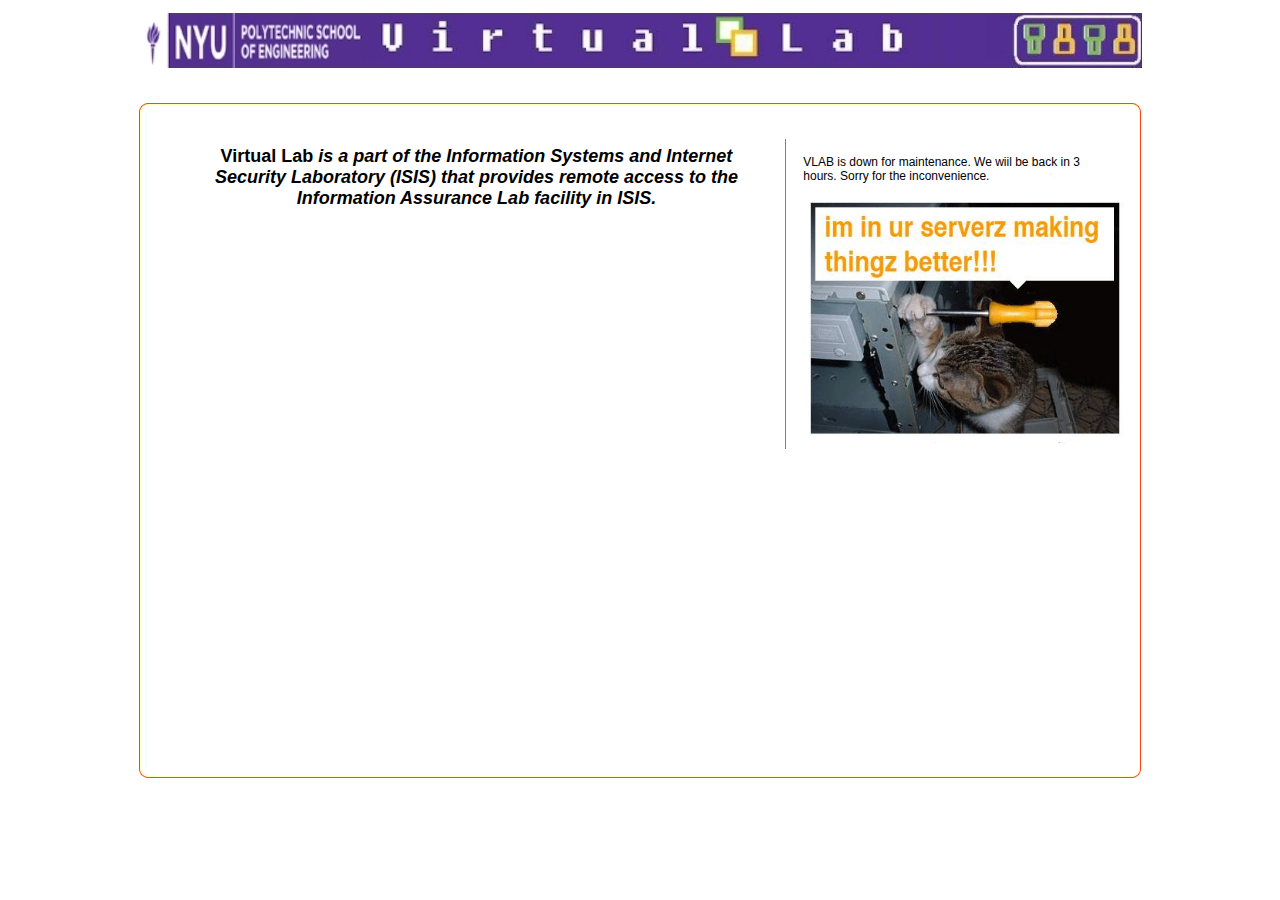
<file: vlab/down/index.html>
<?xml version="1.0" encoding="UTF-8"?>
<!DOCTYPE html PUBLIC "-//W3C//DTD XHTML 1.0 Strict//EN" "http://www.w3.org/TR/xhtml1/DTD/xhtml1-strict.dtd">
<html xmlns="http://www.w3.org/1999/xhtml">
<head>
<script type="text/javascript" src="../interim/views/jquery/js/jquery-1.3.2.min.js"></script>
<script type="text/javascript" src="../interim/views/jquery/js/jquery-css-transform.js"></script>
<script type="text/javascript" src="../interim/views/jquery/js/rotate3Di-0.9.js"></script>

<meta http-equiv="content-type" content="text/html; charset=utf-8" />
<meta http-equiv="Content-Language" content="en-us" />
<meta name="keywords" content="" />
<meta name="description" content="" />

<title>Virtual Lab</title>
<link href="../interim/views/styles.css" rel="stylesheet" type="text/css" />

</head>
<body>

<div style="height:100%;">
<!-- <img alt="" src="views/images/bg.jpg" id="background_image" /> -->
<div id="main">
	<div id="header">	
		<!--<div id="logo" ><div id="logo_strip"></div></div>  -->
		 <div id="logo_strip" style="padding-top: 5px;height: 50px;">

			<img alt="" src="../interim/views/images/vlab_banner_new.jpg" usemap="#banner" />
			<map name="banner" id="banner">
				<area alt="poly page" shape="rect" coords="0,0,142,52" href="http://www.poly.edu" />
				<area alt="" shape="rect" coords="143,1,870,52" href="http://vital.poly.edu" />
				<area alt="" shape="rect" coords="871,1,1001,52" href="http://isis.poly.edu" />
			</map>
		
		</div>

				<div id="fillGap">

		</div>

			</div>
<!-- header ends -->

<!-- content begins -->
<div id="contop"></div>
<div id="content_bg">
  <div id="content">
	

<script type="../interim/text/javascript">
  //<!--
	function validateFields(theForm)
	{
		if (theForm.txtUserName.value == "")
		{
		alert ("Please enter Username.");
		theForm.txtUserName.focus();
		return false;
		}

		if (theForm.txtPassword.value == "")
		{
		alert ("Please enter your Password.");
		theForm.txtPassword.focus();
		return false;
		}
	}
  //-->
</script>

  
  <table style="padding:2em; height:100%;">

  <tbody>
    <tr style="height:100%;">
      <td style="text-align: center; vertical-align: top; width:65%;">
        <div id="vlab_page">
          <span style="font-size:large; color:black;">
            <b>Virtual Lab</b>
            <i>is a part of the Information Systems and Internet
            Security Laboratory (ISIS) that provides remote access
            to the Information Assurance Lab facility in ISIS.</i>
          </span>

        </div>
        <table style="width:50%; height:94px; margin-left:auto; margin-right:auto; margin-top:15%;">
          <tbody>
            <tr>
              <td>
                <div class="logo" id="nsf_logo">
                  <img alt="NSF Logo"
                  src="../interim/views/images/nsf_logo.gif"
                  usemap="#nsf_map" />
                  <map name="nsf_map" id="nsf_map">
                    <area alt="NSF Home Page" shape="rect"
                    coords="0,0,48,48"
                    href="http://www.nsf.gov/" />

                  </map>
                </div>
              </td>
              <td>
                <div class="logo" id="cisco_logo">
                  <img alt="CISCO Logo"
                  src="../interim/views/images/cisco_logo.jpg"
                  usemap="#cisco_map" />
                  <map name="cisco_map" id="cisco_map">
                    <area alt="Cisco Home Page" shape="rect"
                    coords="0,0,48,48"
                    href="http://www.cisco.com/" />
                  </map>

                </div>
              </td>
              <td>
                <div class="logo" id="xen_logo">
                  <img alt="Xen Logo"
                  src="../interim/views/images/xen_logo_med.gif"
                  usemap="#xen_map" />
                  <map name="xen_map" id="xen_map">
                    <area alt="Xen Home Page" shape="rect"
                    coords="0,0,63,63"
                    href="http://www.xen.org/" />
                  </map>
                </div>

              </td>
              <td>
                <div class="logo" id="gentoo_logo">
                  <img alt="Gentoo Logo"
                  src="../interim/views/images/normal.jpg"
                  usemap="#gentoo_map" />
                  <map name="gentoo_map" id="gentoo_map">
                    <area alt="Gentoo Home Page" shape="rect"
                    coords="0,0,60,60"
                    href="http://www.gentoo.org/" />
                  </map>
                </div>
              </td>

            </tr>
          </tbody>
        </table>
      </td>
      <td style="border-left:1px solid gray; vertical-align: middle; width:35%;">

        <div id="right">
	<p>
	 VLAB is down for maintenance. We wiil be back in 3 hours. Sorry for the inconvenience.  
	</p>
	<img src="repaircatz.jpg" width="110%" height="110%"/>
        </div>
      </td>
    </tr>
  </tbody>
</table>
  

<script type="text/javascript">
//<!--

$('#background_image').hide().ready( function(){
  $('#background_image').fadeIn(1500);
});




$('.inField').show().fadeTo(100,.6).focus( function(){
  //When the field is focused,
  if ( this.canned_data == undefined || this.canned_data == $(this).val() ) {
    //When the field has not yet been set,
    //Set the first value as its canned value.
    this.canned_data = $(this).val();
    
    //Empty the field so the user can type the real value.
    $(this).val('');
    
    //Bring the field into full visual focus.
    $(this).fadeTo(100,1);
  }
}).blur( function(){
  //When the field is blurred,
  if ( this.canned_data != undefined && $(this).val()== '' ){
    //If the field has a canned value, and the current value is not empty,
    
    //Fade back out of visual focus.
    $(this).fadeTo(100,.6);
    
    //Set the value back to the canned data.
    $(this).val( this.canned_data );
    
    //Set the canned data back to nothing
    //FIXME:do we need this?
    // this.canned_data = undefined;
  }
});

$('.pinField').show().fadeTo(100,.6).focus( function(){
  //When the field is focused,
  if ( this.canned_data == undefined || this.canned_data == $(this).val() ) {
    //When the field has not yet been set,
    //Set the first value as its canned value.
    this.canned_data = $(this).val();
    
    //Empty the field so the user can type the real value.
    $(this).val('');
    
    //Bring the field into full visual focus.
    $(this).fadeTo(100,1);
  }
})

// $('#txtUserName').trigger('focus');
$('#txtUserName').focus();

$(document).ready( function(){
  $('.logo').each( function(){
    this.VLAB_pos = $(this).offset();
    $(this).css({opacity:.0});
    $(this).css('position','relative');
    $(this).css('left', '-' + $(document).width() + 'px');

    
    $(this).animate(
      {
        
        left : '' + 0 + 'px',
        opacity : 1.0
      }, 1500
    );
    $(this).rotate3Di(360,500);
  });
});

//-->
</script>

</div>
</div>
<!-- content ends -->


<!-- footer begins -->
<div id="footer">
<!-- <input type="image" src="views/images/header_bg.gif";> -->
</div>
<!-- footer ends -->

</div> <!-- main ends -->
</div>

</body>

</html>
</file>
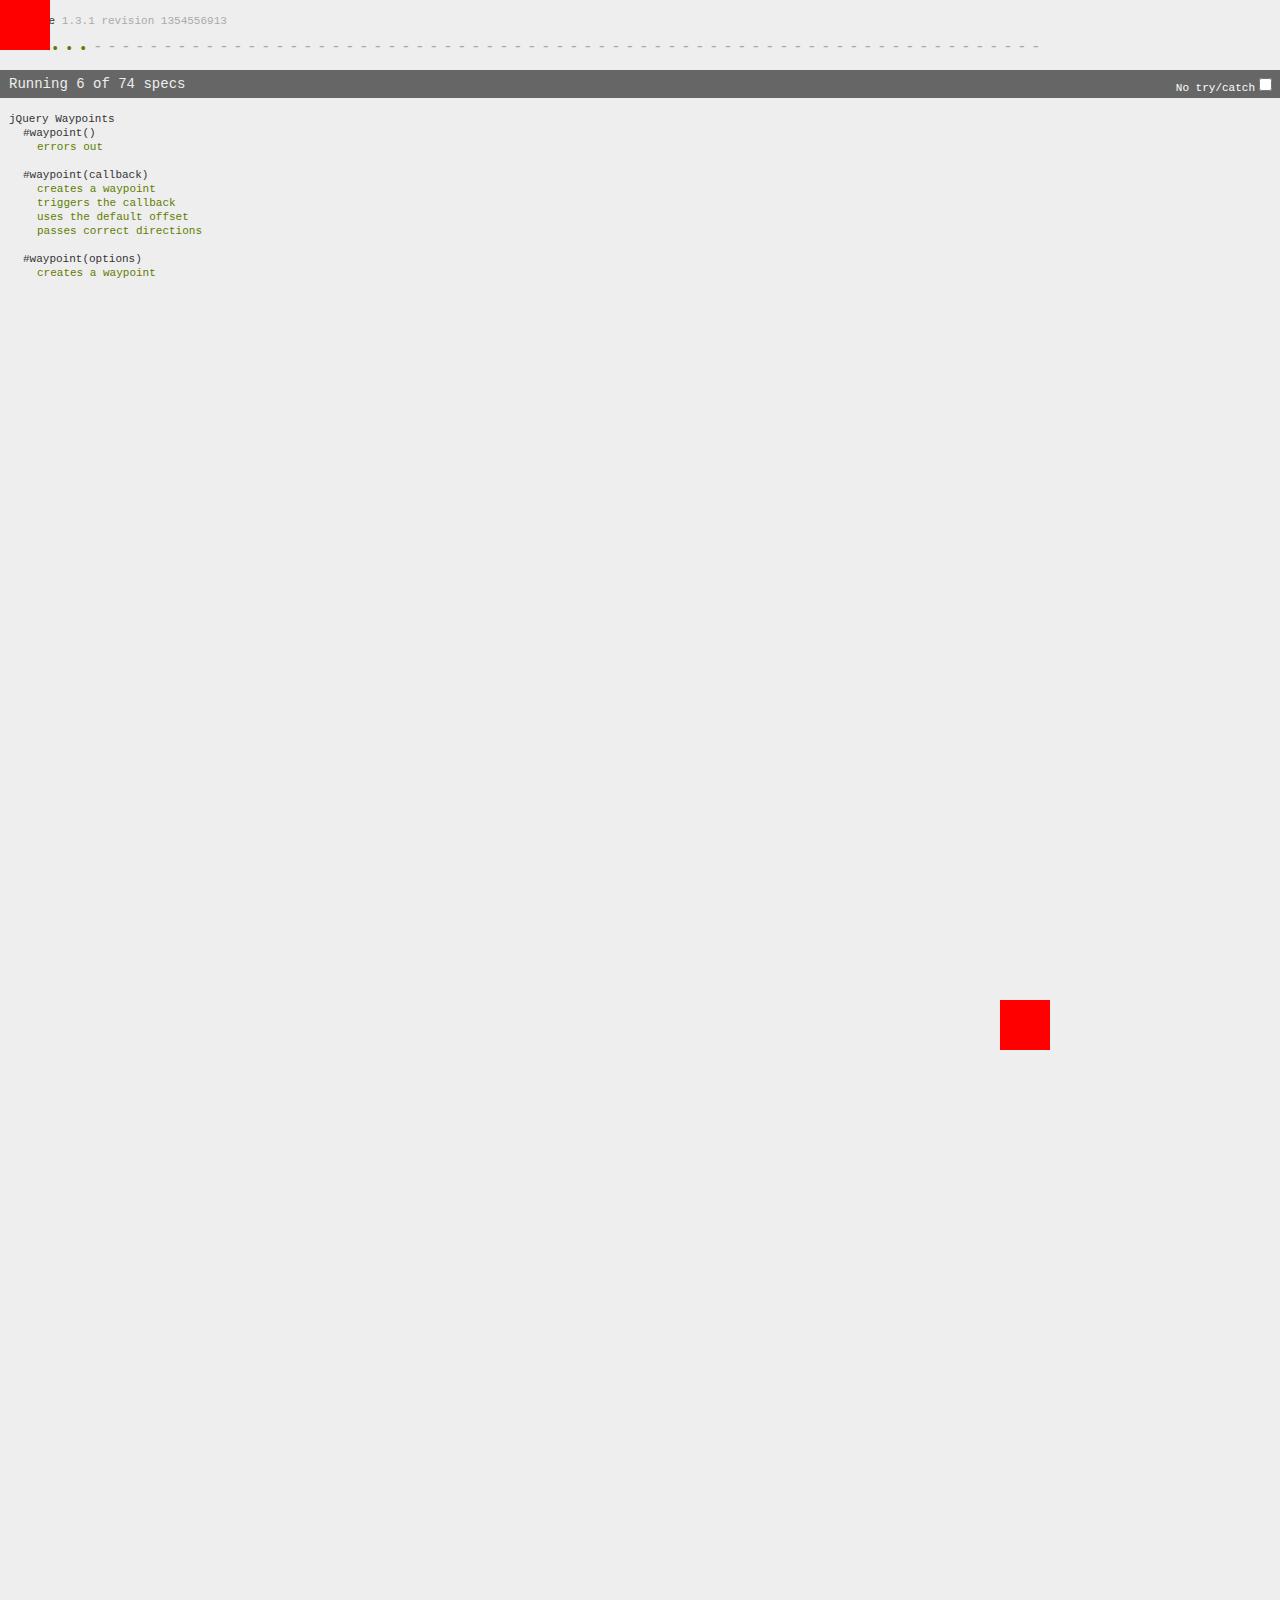
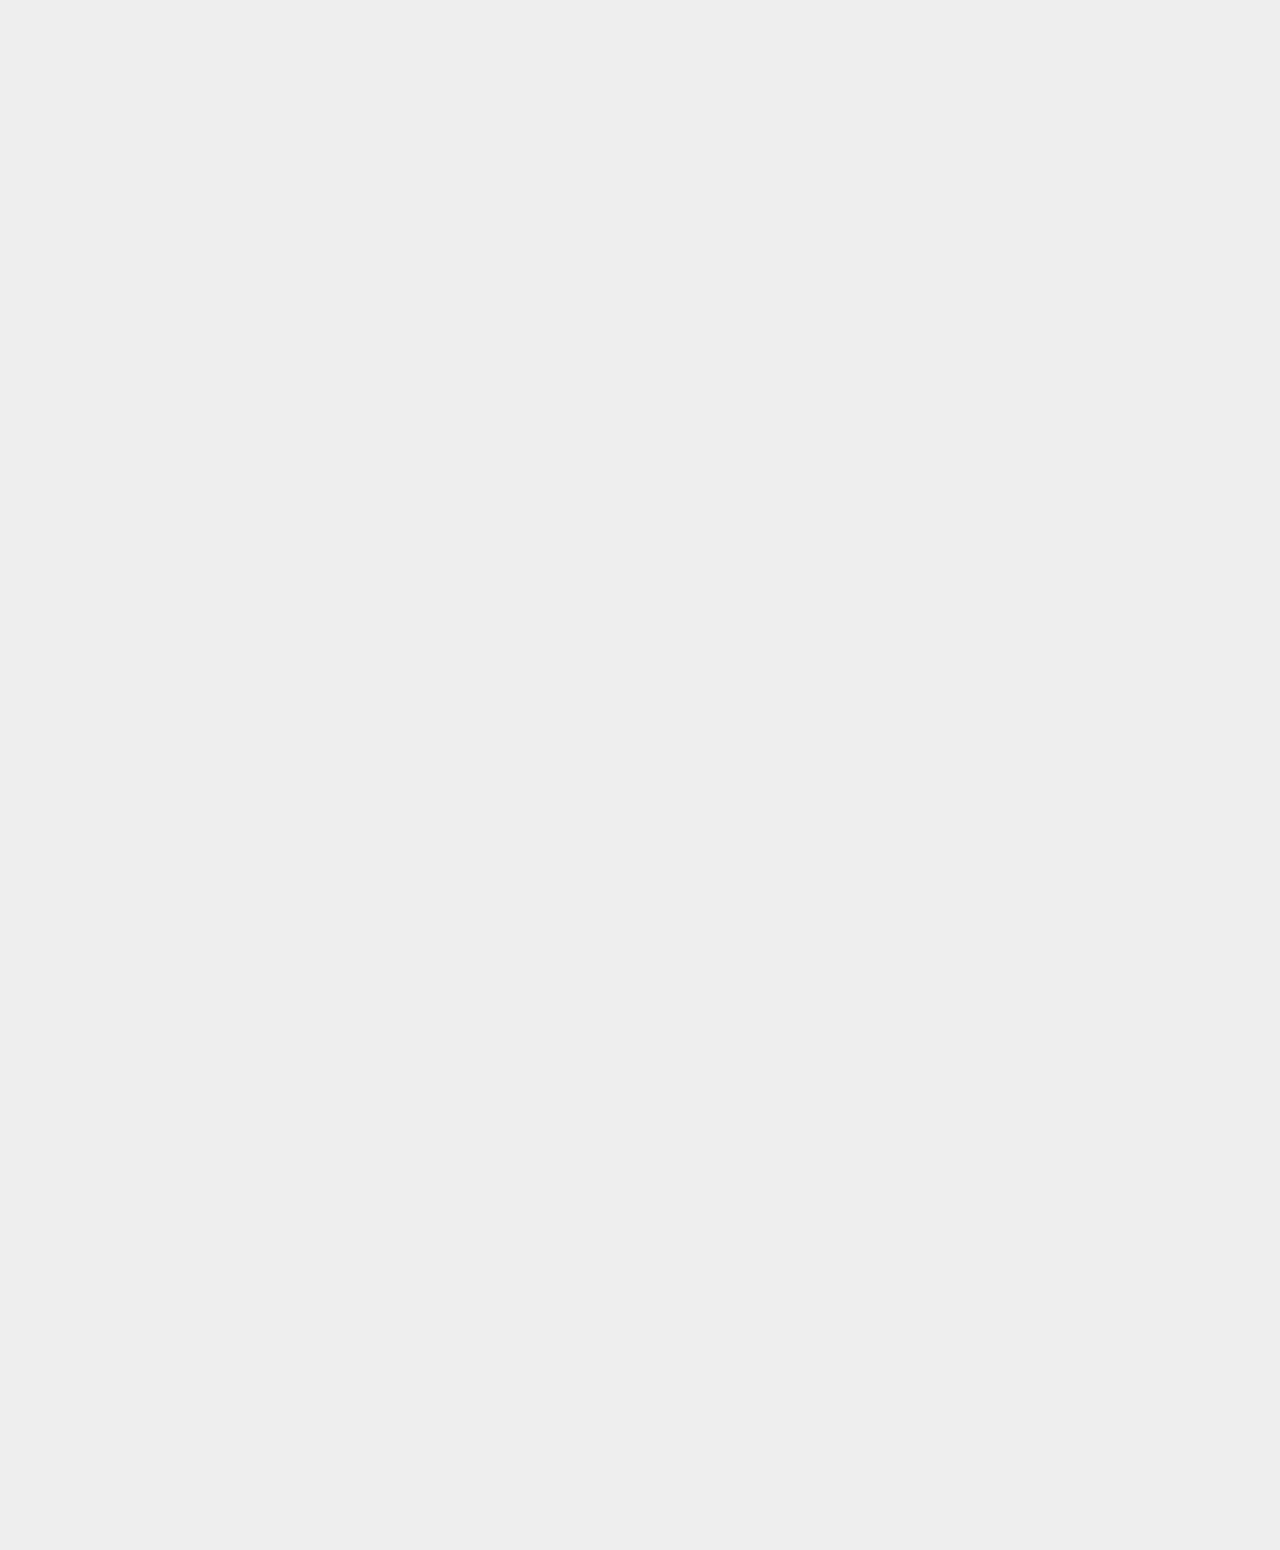
<file: vlab/interim/views/imakewebthings-jquery-waypoints-415eb55/test/index.html>
<!DOCTYPE HTML PUBLIC "-//W3C//DTD HTML 4.01 Transitional//EN"
  "http://www.w3.org/TR/html4/loose.dtd">
<html>
<head>
	<title>Jasmine Test Runner</title>
	<link rel="stylesheet" type="text/css" href="lib/jasmine.css">
	<script src="lib/jasmine.js"></script>
	<script src="lib/jasmine-html.js"></script>
	<script src="http://ajax.googleapis.com/ajax/libs/jquery/1.8/jquery.min.js"></script>
	<script src="lib/jasmine-jquery.js"></script>
	<script src="lib/coffee-script.js"></script>
	<script src="lib/testloader.js"></script>

	<!-- include source files here... -->
	<script src="../waypoints.js"></script>
	<script src="../shortcuts/infinite-scroll/waypoints-infinite.js"></script>
	<script src="../shortcuts/sticky-elements/waypoints-sticky.js"></script>

	<!-- setup env and run tests -->
	<script>
		testLoader();
	</script>
</head>

<body></body>
</html>
</file>
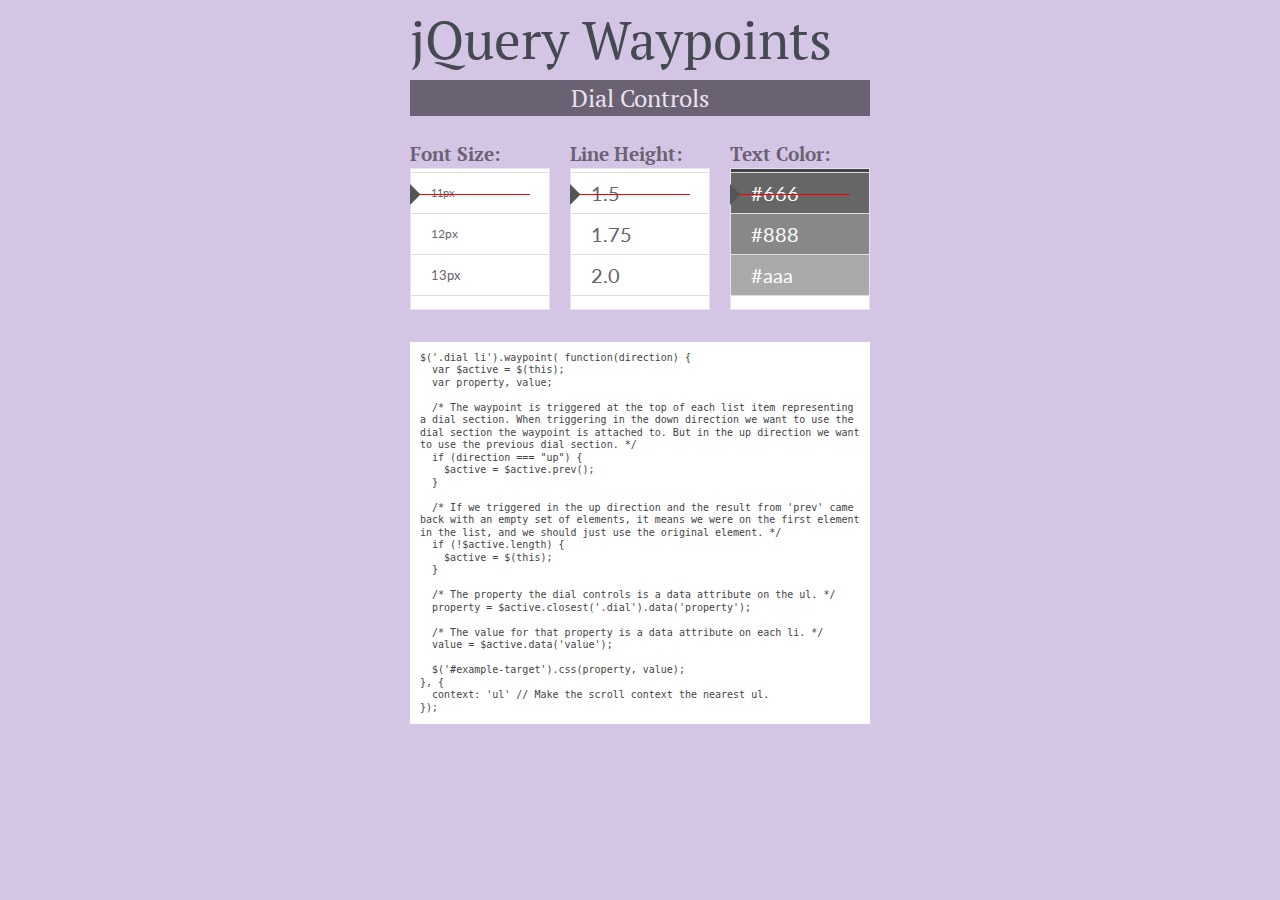
<file: vlab/interim/views/imakewebthings-jquery-waypoints-415eb55/examples/dial-controls/index.html>
<!DOCTYPE html>

<html lang="en-US">
<head>
	<meta http-equiv="content-type" content="text/html; charset=UTF-8">
	<title>Dial Controls with jQuery Waypoints</title>
	<meta name="description" content="An example of dial controls using the jQuery Waypoints plugin">
	<meta name="viewport" content="width=480">

	<link href='http://fonts.googleapis.com/css?family=Ubuntu+Mono|Lato:400,700|PT+Serif:700' rel='stylesheet' type='text/css'>
	<style type="text/css">
		* {
			margin:0;
			padding:0;
		}

		body {
			font-size:16px;
			line-height:1.5;
			color:#6a6272;
      background:#d5c5e5;
      padding-bottom:16px;
      font-family:"Lato", sans-serif;
		}

		.inner {
			width:460px;
			padding:0 10px;
			margin:0 auto;
		}

		h1, h2, h3, h4 {
      font-family:"PT Serif", serif;
      font-weight:normal;
    }

		h1 {
			font-size:53px;
      color:#444a50;
		}

		h2 {
      text-align:center;
      background:#6a6272;
      color:#eae2f2;
      font-size:24px;
    }

		pre {
      white-space:pre-wrap;
      font-size:14px;
      background:#fff;
      padding:10px;
    }

		.header {
			margin-bottom:24px;
		}

		.dials {
			overflow:hidden;
		}

		.dial {
			float:left;
			width:140px;
			margin-left:20px;
			position:relative;
		}

		.dial.first {
			margin-left:0;
		}

		.dial h3 {
			font-weight:bold;
			margin:0;
		}

		.dial ul {
			background:#fff;
			border:1px solid #eae2f2;
			padding:25px 0 114px 0;
			height:1px;
			overflow-y:scroll;
			margin:0;
		}

		.dial ul:before {
			content:"";
			border:10px solid #555;
			width:1px;
			height:1px;
			display:block;
			position:absolute;
			bottom:105px;
			left:0;
			z-index:3;
			border-top-color:transparent;
			border-right-color:transparent;
			border-bottom-color:transparent;
		}

		.dial li {
			height:20px;
			line-height:20px;
			padding:10px 10px 10px 20px;
			border-bottom:1px solid #ddd;
			font-size:20px;
		}

		.dial li:first-child {
			border-top:1px solid #ddd;
		}

		.text-color-dial li {
			color:#fff;
		}

		li[data-value="8px"] {
			font-size:8px;
		}
		li[data-value="9px"] {
			font-size:9px;
		}
		li[data-value="10px"] {
			font-size:10px;
		}
		li[data-value="11px"] {
			font-size:11px;
		}
		li[data-value="12px"] {
			font-size:12px;
		}
		li[data-value="13px"] {
			font-size:13px;
		}
		li[data-value="14px"] {
			font-size:14px;
		}
		li[data-value="#000"] {
			background:#000;
		}
		li[data-value="#222"] {
			background:#222;
		}
		li[data-value="#444"] {
			background:#444;
		}
		li[data-value="#666"] {
			background:#666;
		}
		li[data-value="#888"] {
			background:#888;
		}
		li[data-value="#aaa"] {
			background:#aaa;
		}

		.indicator {
			position:absolute;
			bottom:115px;
			left:0;
			height:1px;
			width:120px;
			background:red;
		}

		#example-target {
			margin-top:32px;
		}
	</style>
</head>
<body>

<div class="header inner">
	<h1>jQuery Waypoints</h1>
	<h2>Dial Controls</h2>
</div>

<div class="inner">
	<div class="dials">
		<div data-property="font-size" class="dial first">
			<h3>Font Size:</h3>
			<ul>
				<li data-value="8px">8px</li>
				<li data-value="9px">9px</li>
				<li data-value="10px">10px</li>
				<li data-value="11px">11px</li>
				<li data-value="12px">12px</li>
				<li data-value="13px">13px</li>
				<li data-value="14px">14px</li>
			</ul>
			<div class="indicator"></div>
		</div>
		
		<div data-property="line-height" class="dial">
			<h3>Line Height:</h3>
			<ul>
				<li data-value=".75">.75</li>
				<li data-value="1.0">1.0</li>
				<li data-value="1.25">1.25</li>
				<li data-value="1.5">1.5</li>
				<li data-value="1.75">1.75</li>
				<li data-value="2.0">2.0</li>
				<li data-value="2.25">2.25</li>
				<li data-value="2.5">2.5</li>
			</ul>
			<div class="indicator"></div>
		</div>
		
		<div data-property="color" class="dial text-color-dial">
			<h3>Text Color:</h3>
			<ul>
				<li data-value="#000">#000</li>
				<li data-value="#222">#222</li>
				<li data-value="#444">#444</li>
				<li data-value="#666">#666</li>
				<li data-value="#888">#888</li>
				<li data-value="#aaa">#aaa</li>
			</ul>
			<div class="indicator"></div>
		</div>
	</div>

	<pre id="example-target"><code>$('.dial li').waypoint( function(direction) {
  var $active = $(this);
  var property, value;

  /* The waypoint is triggered at the top of each list item representing a dial section. When triggering in the down direction we want to use the dial section the waypoint is attached to. But in the up direction we want to use the previous dial section. */
  if (direction === "up") {
    $active = $active.prev();
  }

  /* If we triggered in the up direction and the result from 'prev' came back with an empty set of elements, it means we were on the first element in the list, and we should just use the original element. */
  if (!$active.length) {
    $active = $(this);
  }

  /* The property the dial controls is a data attribute on the ul. */
  property = $active.closest('.dial').data('property');

  /* The value for that property is a data attribute on each li. */
  value = $active.data('value');
	
  $('#example-target').css(property, value);
}, {
  context: 'ul' // Make the scroll context the nearest ul.
});</code></pre>
</div>

<script src="http://ajax.googleapis.com/ajax/libs/jquery/1.8/jquery.min.js"></script>
<script src="../../waypoints.js"></script>

<script type="text/javascript">
$(function() {
	$('.dial li').waypoint(function(direction) {
		var $active = $(this);
		var property, value;

		/* The waypoint is triggered at the top of each list item representing
		   a dial section. When triggering in the down direction we want to use
		   the dial section the waypoint is attached to. But in the up direction
		   we want to use the previous dial section. */
		if (direction === "up") {
			$active = $active.prev();
		}

		/* If we triggered in the up direction and the result from 'prev' came
		   back with an empty set of elements, it means we were on the first
		   element in the list, and we should just use the original element. */
		if (!$active.length) {
			$active = $(this);
		}

		/* The property the dial controls is a data attribute on the ul. */
		property = $active.closest('.dial').data('property');

		/* The value for that property is a data attribute on each li. */
		value = $active.data('value');
		
		$('#example-target').css(property, value);
	}, {
		context: 'ul' // Make the scroll context the nearest ul.
	});

	$('.dial ul').animate({ scrollTop: 145}, 750, 'swing');
});
</script>

</body>
</html>
</file>
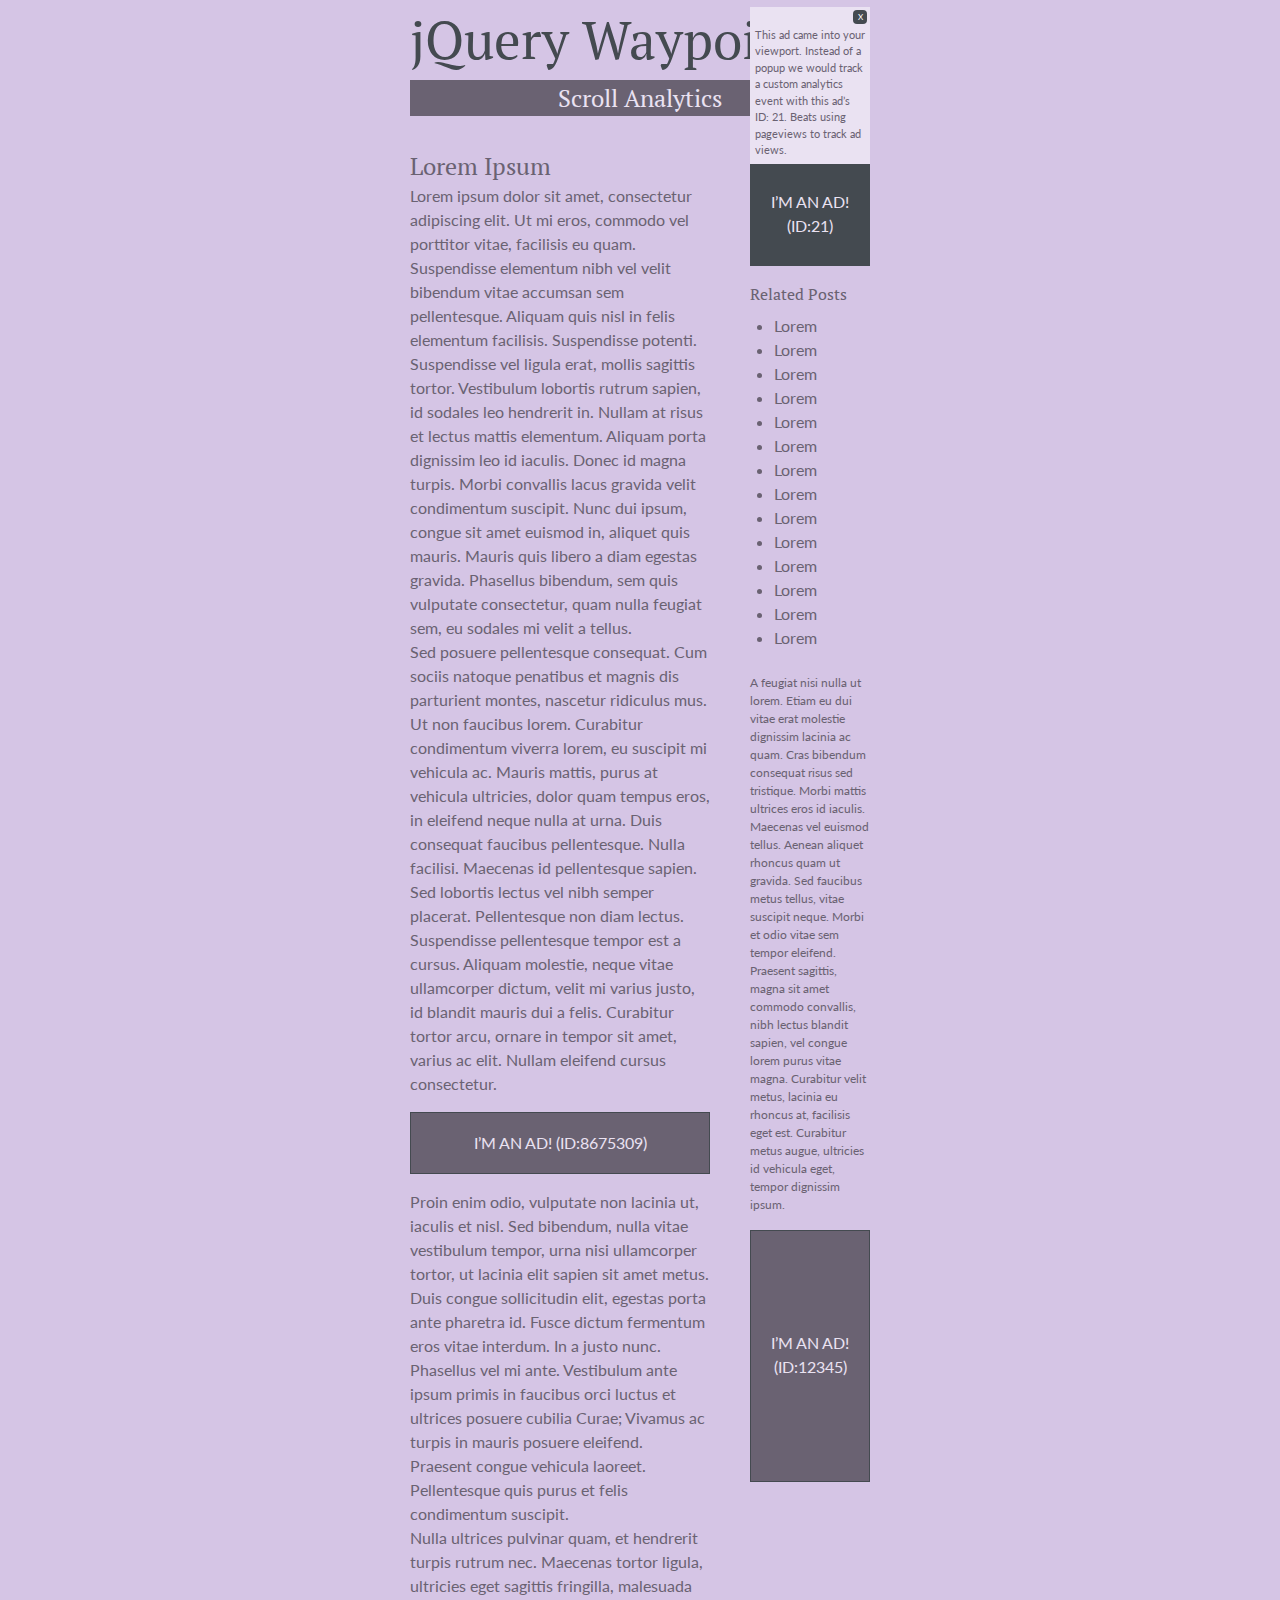
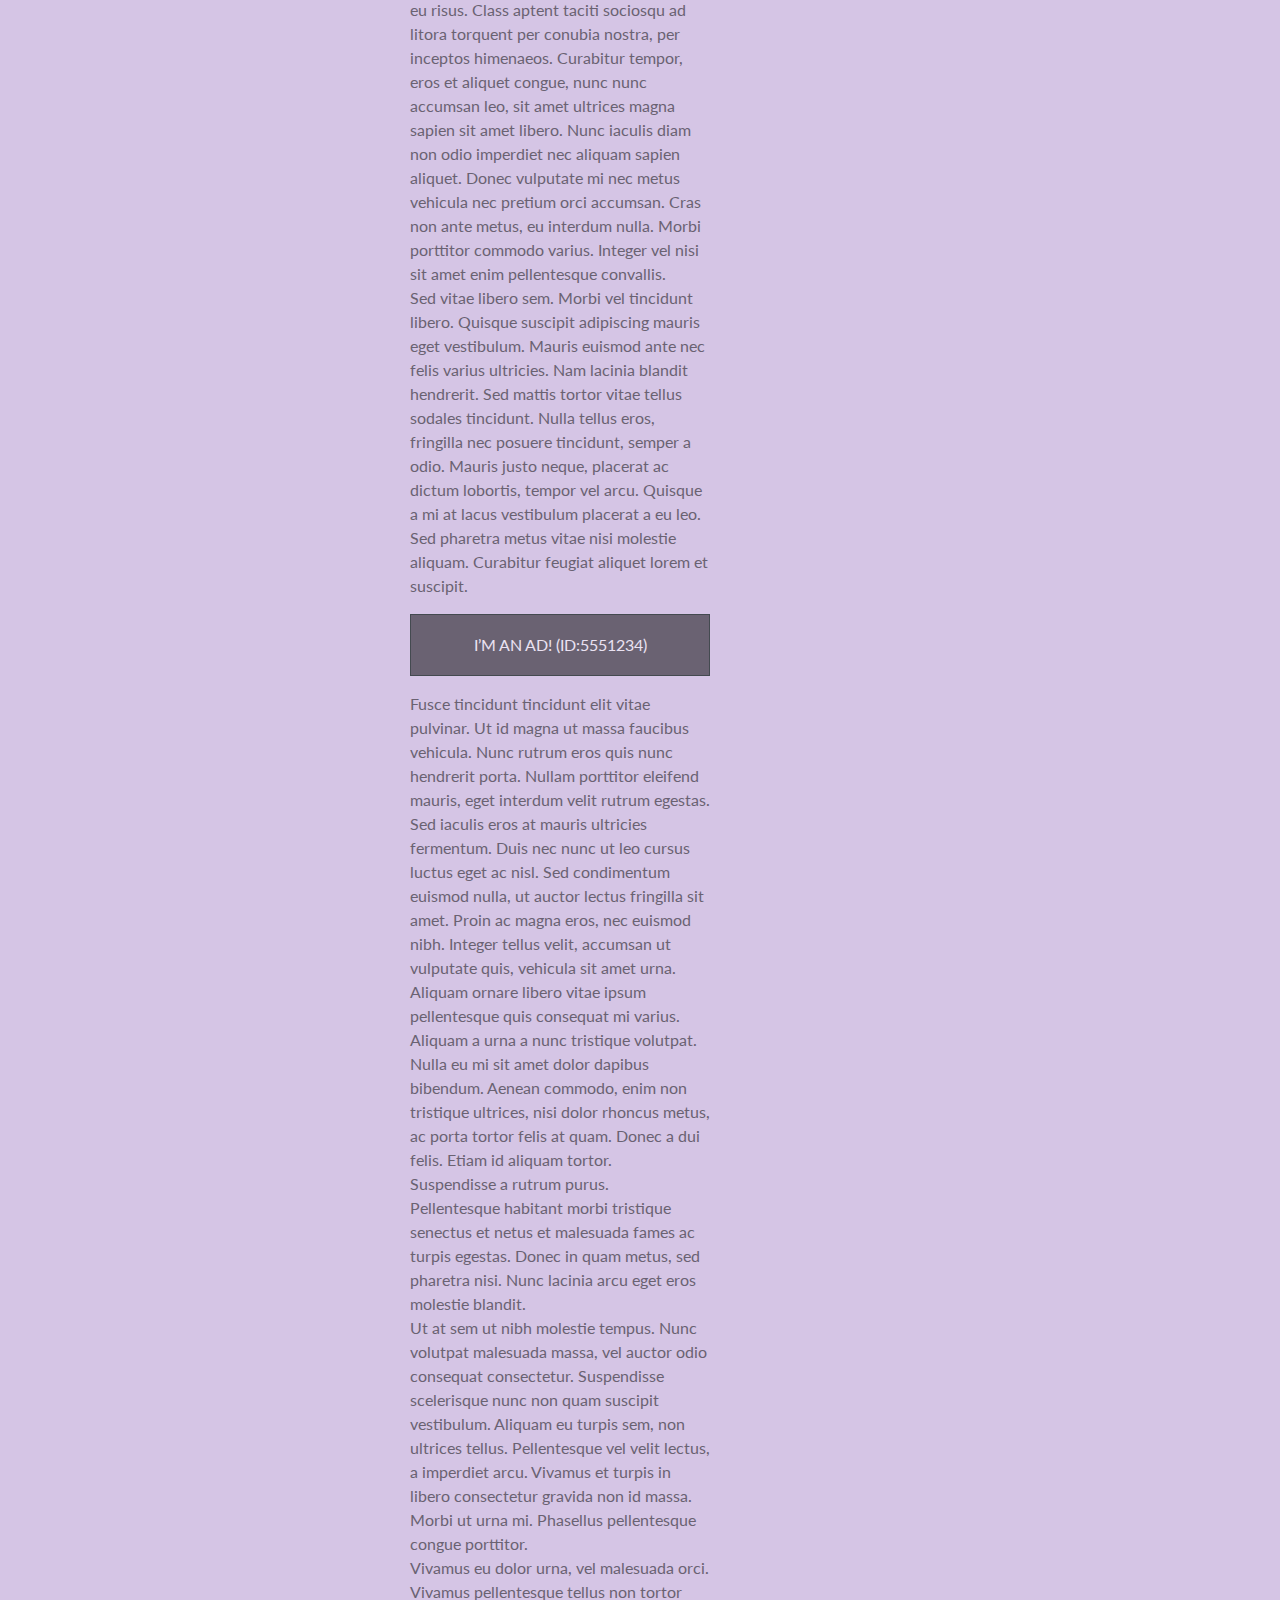
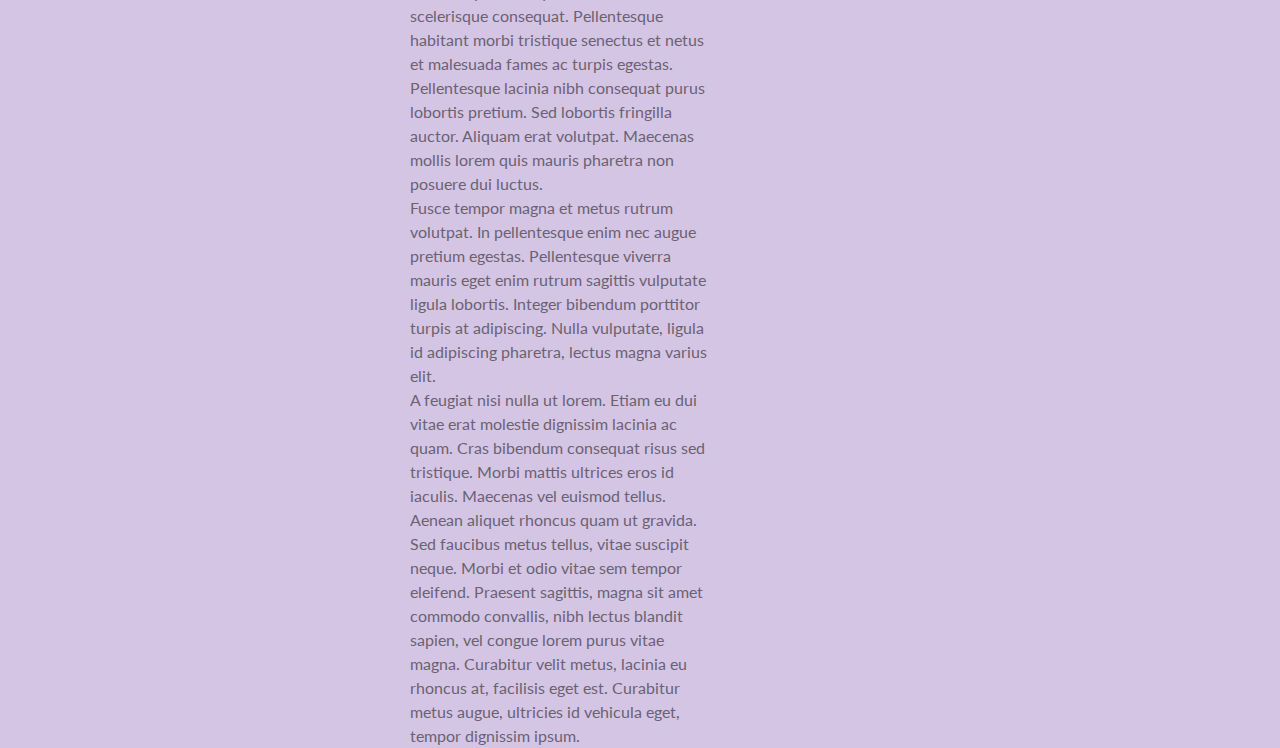
<file: vlab/interim/views/imakewebthings-jquery-waypoints-415eb55/examples/scroll-analytics/index.html>
<!DOCTYPE html>

<html lang="en-US">
<head>
	<meta http-equiv="content-type" content="text/html; charset=UTF-8">
	<title>Scroll Analytics with jQuery Waypoints</title>
	<meta name="description" content="An example of how to use the jQuery Waypoints plugin to track ad views more accurately and respond to engaged users when they reach the end of content">
	<meta name="viewport" content="width=480">

	<link href='http://fonts.googleapis.com/css?family=Ubuntu+Mono|Lato:400,700|PT+Serif:700' rel='stylesheet' type='text/css'>
	<style type="text/css">
		* {
			margin:0;
			padding:0;
		}

		body {
			font-size:16px;
			line-height:1.5;
			color:#6a6272;
      background:#d5c5e5;
      padding-bottom:16px;
      font-family:"Lato", sans-serif;
		}

		.inner {
			width:460px;
			padding:0 10px;
			margin:0 auto;
		}

		h1, h2, h3, h4 {
      font-family:"PT Serif", serif;
      font-weight:normal;
    }

    h1 {
      font-size:53px;
      color:#444a50;
    }

    h2 {
      text-align:center;
      background:#6a6272;
      color:#eae2f2;
      font-size:24px;
    }

		h3 {
			font-size:24px;
		}

		.header {
			margin-bottom:32px;
		}

		#lcol {
			float:left;
			width:300px;
		}

		#rcol {
			float:right;
			width:120px;
		}

		#rcol h2 {
			font-weight:bold;
		}

		#rcol ul {
			list-style:disc;
			margin:8px 0 24px 24px;
		}

		#rcol p {
			font-size:12px;
		}

		.ad-unit {
			padding:10px;
			margin:16px 0;
			border:1px solid #444a50;
			text-transform:uppercase;
			color:#eae2f2;
			text-align:center;
			height:40px;
			line-height:40px;
			background:#6a6272;
		}

		.ad-unit.active {
			background:#444a50;
		}

		#rcol .ad-unit {
			line-height:1.5;
			height:50px;
			padding:100px 0;
		}

		#rcol .ad-unit.short {
			padding:25px 0;
		}

		.popup {
			position:absolute;
			background:#eae2f2;
			font-size:11px;
			padding:20px 5px 5px 5px;
			border-radius-:5px 5px 0 0;
		}

		#article-finished {
			position:fixed;
			bottom:0px;
			right:0px;
			width:400px;
			padding-top:5px;
			-webkit-transition:right 700ms ease-in-out;
			-moz-transition:right 700ms ease-in-out;
			-o-transition:right 700ms ease-in-out;
			-ms-transition:right 700ms ease-in-out;
			transition:right 700ms ease-in-out;
		}

		#article-finished.hiding {
			right:-420px;
		}

		#article-finished a {
			color:#444a50;
			text-decoration:underline;
		}

		.close {
			background:#444a50;
			color:#fff;
			position:absolute;
			right:3px;
			top:3px;
			height:14px;
			line-height:14px;
			text-align:center;
			width:14px;
			display:block;
			text-decoration:none;
			font-size:8px;
			border-radius:4px;
		}
	</style>
</head>
<body>

<div class="header inner">
	<h1>jQuery Waypoints</h1>
	<h2>Scroll Analytics</h2>
</div>

<div class="inner">
	<div id="lcol">
		<h3>Lorem Ipsum</h3>
		
		<p>Lorem ipsum dolor sit amet, consectetur adipiscing elit. Ut mi eros, commodo vel porttitor vitae, facilisis eu quam. Suspendisse elementum nibh vel velit bibendum vitae accumsan sem pellentesque. Aliquam quis nisl in felis elementum facilisis. Suspendisse potenti. Suspendisse vel ligula erat, mollis sagittis tortor. Vestibulum lobortis rutrum sapien, id sodales leo hendrerit in. Nullam at risus et lectus mattis elementum. Aliquam porta dignissim leo id iaculis. Donec id magna turpis. Morbi convallis lacus gravida velit condimentum suscipit. Nunc dui ipsum, congue sit amet euismod in, aliquet quis mauris. Mauris quis libero a diam egestas gravida. Phasellus bibendum, sem quis vulputate consectetur, quam nulla feugiat sem, eu sodales mi velit a tellus.</p>

		<p>Sed posuere pellentesque consequat. Cum sociis natoque penatibus et magnis dis parturient montes, nascetur ridiculus mus. Ut non faucibus lorem. Curabitur condimentum viverra lorem, eu suscipit mi vehicula ac. Mauris mattis, purus at vehicula ultricies, dolor quam tempus eros, in eleifend neque nulla at urna. Duis consequat faucibus pellentesque. Nulla facilisi. Maecenas id pellentesque sapien. Sed lobortis lectus vel nibh semper placerat. Pellentesque non diam lectus.</p>

		<p>Suspendisse pellentesque tempor est a cursus. Aliquam molestie, neque vitae ullamcorper dictum, velit mi varius justo, id blandit mauris dui a felis. Curabitur tortor arcu, ornare in tempor sit amet, varius ac elit. Nullam eleifend cursus consectetur.</p>
		
		<div class="ad-unit" data-analyticsid="8675309">I&rsquo;m an ad! (ID:8675309)</div>
		
		<p>Proin enim odio, vulputate non lacinia ut, iaculis et nisl. Sed bibendum, nulla vitae vestibulum tempor, urna nisi ullamcorper tortor, ut lacinia elit sapien sit amet metus. Duis congue sollicitudin elit, egestas porta ante pharetra id. Fusce dictum fermentum eros vitae interdum. In a justo nunc. Phasellus vel mi ante. Vestibulum ante ipsum primis in faucibus orci luctus et ultrices posuere cubilia Curae; Vivamus ac turpis in mauris posuere eleifend.</p>
		
		<p>Praesent congue vehicula laoreet. Pellentesque quis purus et felis condimentum suscipit.</p>

		<p>Nulla ultrices pulvinar quam, et hendrerit turpis rutrum nec. Maecenas tortor ligula, ultricies eget sagittis fringilla, malesuada eu risus. Class aptent taciti sociosqu ad litora torquent per conubia nostra, per inceptos himenaeos. Curabitur tempor, eros et aliquet congue, nunc nunc accumsan leo, sit amet ultrices magna sapien sit amet libero. Nunc iaculis diam non odio imperdiet nec aliquam sapien aliquet. Donec vulputate mi nec metus vehicula nec pretium orci accumsan. Cras non ante metus, eu interdum nulla. Morbi porttitor commodo varius. Integer vel nisi sit amet enim pellentesque convallis.</p>
			
		<p>Sed vitae libero sem. Morbi vel tincidunt libero. Quisque suscipit adipiscing mauris eget vestibulum. Mauris euismod ante nec felis varius ultricies. Nam lacinia blandit hendrerit. Sed mattis tortor vitae tellus sodales tincidunt. Nulla tellus eros, fringilla nec posuere tincidunt, semper a odio. Mauris justo neque, placerat ac dictum lobortis, tempor vel arcu. Quisque a mi at lacus vestibulum placerat a eu leo. Sed pharetra metus vitae nisi molestie aliquam. Curabitur feugiat aliquet lorem et suscipit.</p>
		
		<div class="ad-unit" data-analyticsid="5551234">I&rsquo;m an ad! (ID:5551234)</div>
		
		<p>Fusce tincidunt tincidunt elit vitae pulvinar. Ut id magna ut massa faucibus vehicula. Nunc rutrum eros quis nunc hendrerit porta. Nullam porttitor eleifend mauris, eget interdum velit rutrum egestas. Sed iaculis eros at mauris ultricies fermentum. Duis nec nunc ut leo cursus luctus eget ac nisl. Sed condimentum euismod nulla, ut auctor lectus fringilla sit amet. Proin ac magna eros, nec euismod nibh. Integer tellus velit, accumsan ut vulputate quis, vehicula sit amet urna. Aliquam ornare libero vitae ipsum pellentesque quis consequat mi varius. Aliquam a urna a nunc tristique volutpat. Nulla eu mi sit amet dolor dapibus bibendum. Aenean commodo, enim non tristique ultrices, nisi dolor rhoncus metus, ac porta tortor felis at quam. Donec a dui felis. Etiam id aliquam tortor.</p>
		
		<p>Suspendisse a rutrum purus.</p>
		
		<p>Pellentesque habitant morbi tristique senectus et netus et malesuada fames ac turpis egestas. Donec in quam metus, sed pharetra nisi. Nunc lacinia arcu eget eros molestie blandit.</p>

		<p>Ut at sem ut nibh molestie tempus. Nunc volutpat malesuada massa, vel auctor odio consequat consectetur. Suspendisse scelerisque nunc non quam suscipit vestibulum. Aliquam eu turpis sem, non ultrices tellus. Pellentesque vel velit lectus, a imperdiet arcu. Vivamus et turpis in libero consectetur gravida non id massa. Morbi ut urna mi. Phasellus pellentesque congue porttitor.</p>
		
		<p>Vivamus eu dolor urna, vel malesuada orci. Vivamus pellentesque tellus non tortor scelerisque consequat. Pellentesque habitant morbi tristique senectus et netus et malesuada fames ac turpis egestas. Pellentesque lacinia nibh consequat purus lobortis pretium. Sed lobortis fringilla auctor. Aliquam erat volutpat. Maecenas mollis lorem quis mauris pharetra non posuere dui luctus.</p>

		<p>Fusce tempor magna et metus rutrum volutpat. In pellentesque enim nec augue pretium egestas. Pellentesque viverra mauris eget enim rutrum sagittis vulputate ligula lobortis. Integer bibendum porttitor turpis at adipiscing. Nulla vulputate, ligula id adipiscing pharetra, lectus magna varius elit.</p>
		
		<p>A feugiat nisi nulla ut lorem. Etiam eu dui vitae erat molestie dignissim lacinia ac quam. Cras bibendum consequat risus sed tristique. Morbi mattis ultrices eros id iaculis. Maecenas vel euismod tellus. Aenean aliquet rhoncus quam ut gravida. Sed faucibus metus tellus, vitae suscipit neque. Morbi et odio vitae sem tempor eleifend. Praesent sagittis, magna sit amet commodo convallis, nibh lectus blandit sapien, vel congue lorem purus vitae magna. Curabitur velit metus, lacinia eu rhoncus at, facilisis eget est. Curabitur metus augue, ultricies id vehicula eget, tempor dignissim ipsum.</p>
	</div>
	
	<div id="rcol">
		<div class="ad-unit short" data-analyticsid="21">I&rsquo;m an ad! (ID:21)</div>
		
		<h4>Related Posts</h4>
		<ul>
			<li>Lorem</li>
			<li>Lorem</li>
			<li>Lorem</li>
			<li>Lorem</li>
			<li>Lorem</li>
			<li>Lorem</li>
			<li>Lorem</li>
			<li>Lorem</li>
			<li>Lorem</li>
			<li>Lorem</li>
			<li>Lorem</li>
			<li>Lorem</li>
			<li>Lorem</li>
			<li>Lorem</li>
		</ul>
		
		<p>A feugiat nisi nulla ut lorem. Etiam eu dui vitae erat molestie dignissim lacinia ac quam. Cras bibendum consequat risus sed tristique. Morbi mattis ultrices eros id iaculis. Maecenas vel euismod tellus. Aenean aliquet rhoncus quam ut gravida. Sed faucibus metus tellus, vitae suscipit neque. Morbi et odio vitae sem tempor eleifend. Praesent sagittis, magna sit amet commodo convallis, nibh lectus blandit sapien, vel congue lorem purus vitae magna. Curabitur velit metus, lacinia eu rhoncus at, facilisis eget est. Curabitur metus augue, ultricies id vehicula eget, tempor dignissim ipsum.</p>
		
		<div class="ad-unit" data-analyticsid="12345">I&rsquo;m an ad! (ID:12345)</div>
	</div>
</div>

<script src="http://ajax.googleapis.com/ajax/libs/jquery/1.8/jquery.min.js"></script>
<script src="../../waypoints.js"></script>

<script type="text/javascript">
$(document).ready(function() {
	$('body').append($("<div class='popup hiding' id='article-finished'>You have finished reading the article.  Instead of this popup we could track a custom analytics event or show links to related articles the user may be interested in reading. (<a href='http://www.nytimes.com/2011/02/16/technology/16dell.html?ref=technology' target='_blank'>New York Times Online articles</a> do this.)</div>"));
	
	function recordAdEvent(trackid) {
		var el = ($("div[data-analyticsid='"+trackid+"']")),
		popup = $("<div class='popup'>This ad came into your viewport.  Instead of a popup we would track a custom analytics event with this ad&rsquo;s ID: "+trackid+".  Beats using pageviews to track ad views.</div>"),
		close = $("<a href='#' class='close'>X</a>");
		
		el.addClass('active');
		popup.append(close);
		$('body').append(popup);
		popup.css('width', el.outerWidth() - 10);
		popup.css({
			'top': el.offset().top - popup.outerHeight(),
			'left': el.offset().left
		});
		close.click(function(event) {
			$(this).parent().remove();
			el.removeClass('active');
			event.preventDefault();
		});
	}
	
	$('.ad-unit').waypoint(function() {
		recordAdEvent($(this).data('analyticsid'));
	}, {
		triggerOnce: true,
		offset: 'bottom-in-view'
	});
	
	$('#lcol').waypoint(function(direction) {
		$('#article-finished').toggleClass('hiding', direction === "up");
	}, {
		offset: function() {
			return $.waypoints('viewportHeight') - $(this).height() + 100;
		}
	});
});
</script>

</body>
</html>
</file>
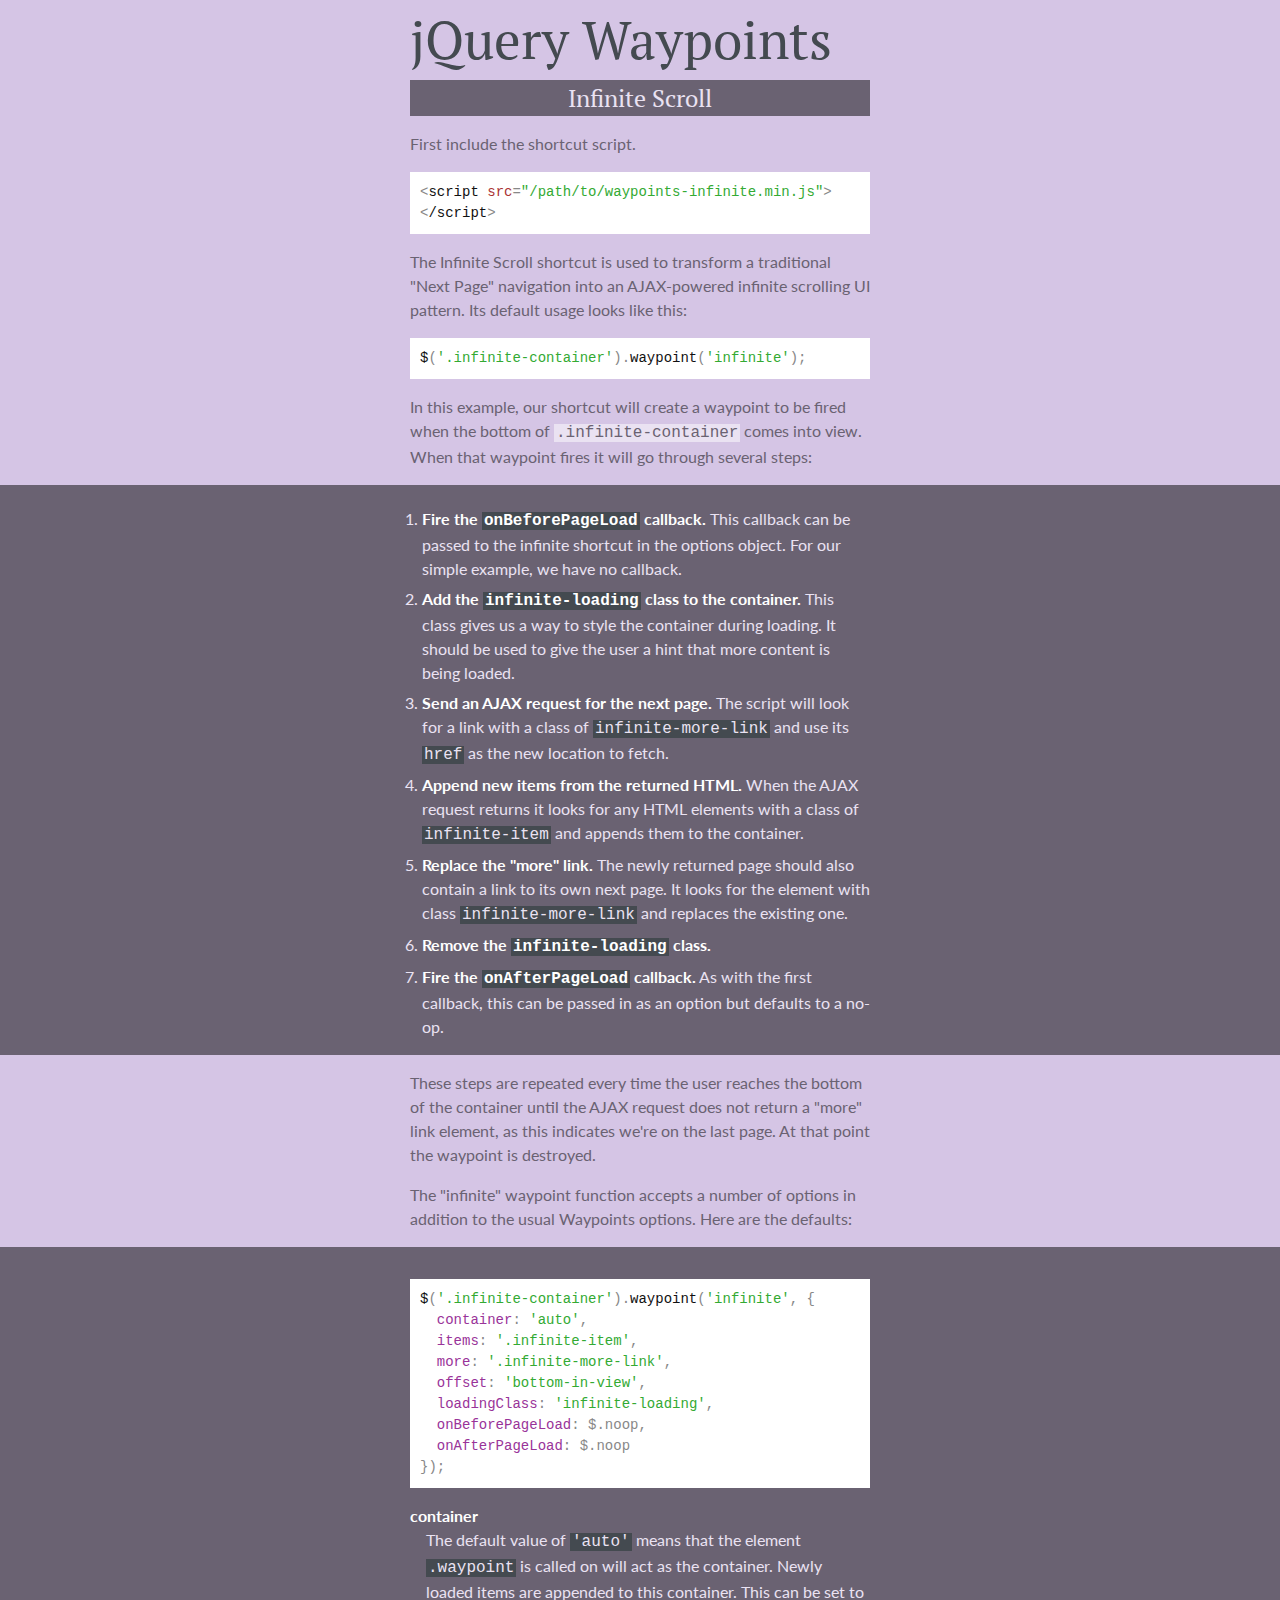
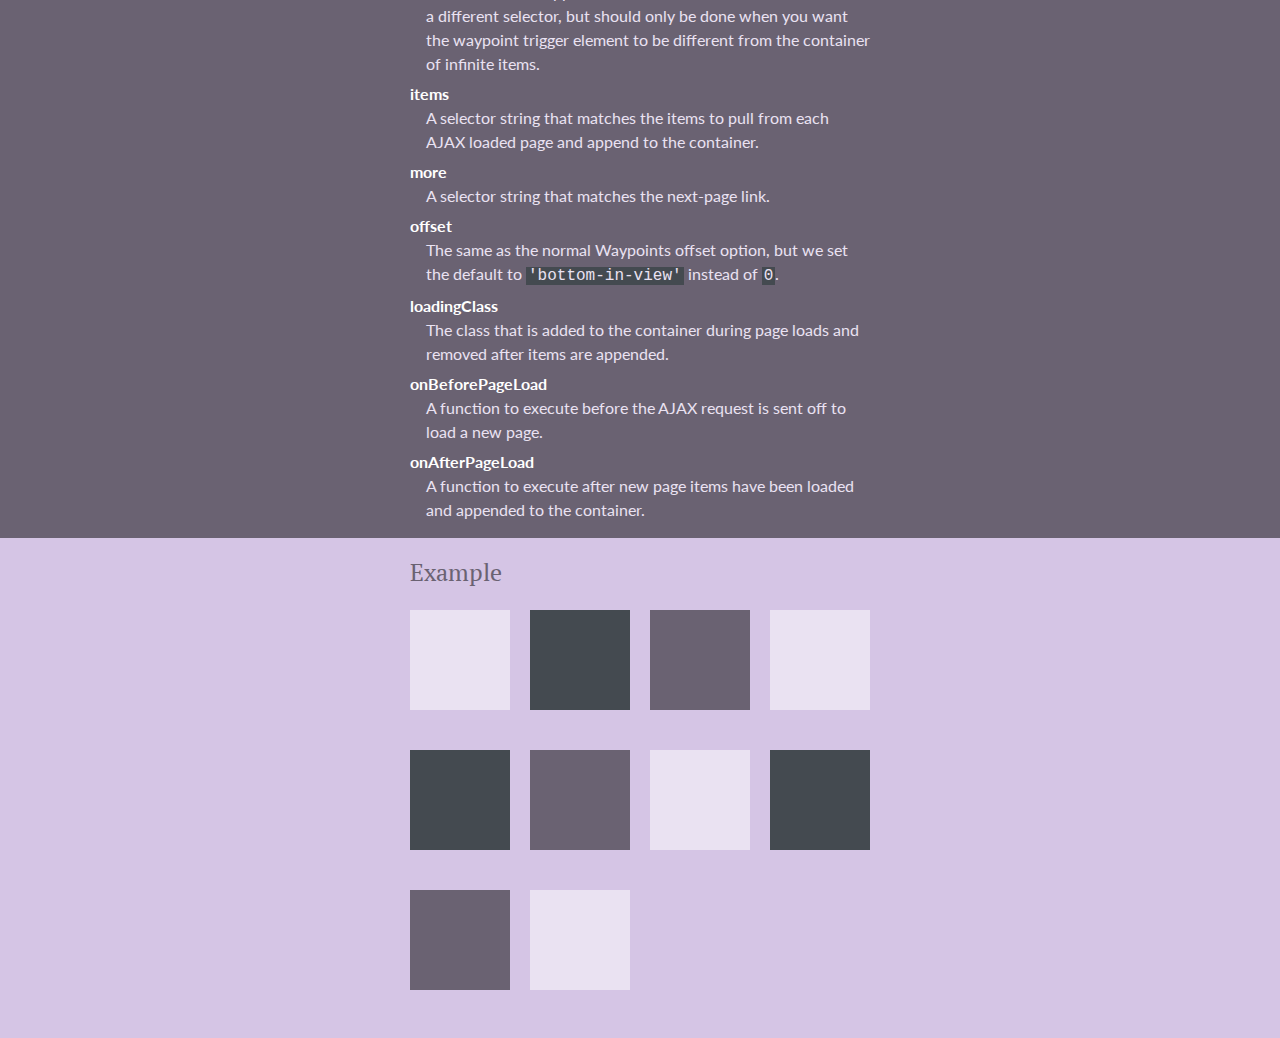
<file: vlab/interim/views/imakewebthings-jquery-waypoints-415eb55/shortcuts/infinite-scroll/index.html>
<!DOCTYPE html>

<html lang="en-US">
<head>
  <meta http-equiv="content-type" content="text/html; charset=UTF-8">
  <title>jQuery Waypoints Infinite Shortcut</title>
  <meta name="description" content="A jQuery Waypoints shortcut extension for easier infinite scrolling">
  <meta name="viewport" content="width=480">

  <link href='http://fonts.googleapis.com/css?family=Ubuntu+Mono|Lato:400,700|PT+Serif:700' rel='stylesheet' type='text/css'>
  <style type="text/css">
    * {
      margin:0;
      padding:0;
    }

    body {
      font-size:16px;
      line-height:1.5;
      color:#6a6272;
      background:#d5c5e5;
      padding-bottom:16px;
      font-family:"Lato", sans-serif;
    }

    .inner {
      width:460px;
      padding:0 10px;
      margin:0 auto;
    }

    h1, h2, h3, h4 {
      font-family:"PT Serif", serif;
      font-weight:normal;
    }

    h1 {
      font-size:53px;
      color:#444a50;
    }

    h2 {
      text-align:center;
      background:#6a6272;
      color:#eae2f2;
      font-size:24px;
    }

    pre {
      white-space:pre-wrap;
      font-size:14px;
      background:#fff;
      padding:10px;
    }

    code {
      font-family:"Ubuntu Mono", monospace;
    }

    p, pre, ul, .example, dl {
      margin-top:16px;
    }

    h3 {
      font-size:24px;
    }

    ol {
      margin-left:12px;
    }

    li {
      margin-top:6px;
    }

    .steps {
      background:#6a6272;
      color:#eae2f2;
      padding:16px 0;
      margin-top:16px;
    }

    .options {
      background:#6a6272;
      color:#eae2f2;
      padding:16px 0;
      margin-top:16px;
    }

    dt {
      font-weight:bold;
      color:#fff;
      margin-top:6px;
    }

    dd {
      margin-left:16px;
    }

    .fn {
      color:#111;
    }
    .kw {
      color:#a33;
    }
    .str {
      color:#3a3;
    }
    .cm {
      color:#33a;
    }
    .key {
      color:#939;
    }

    p code, li code, dl code {
      padding:0 2px;
      background:#eae2f2;
    }

    .steps li code, .options dl code {
      background:#444a50;
    }

    .options strong, .steps strong {
      color:#fff;
    }

    pre code {
      color:#888;
    }

    .infinite-container {
      width:480px;
      margin-left:-20px;
      overflow:hidden;
      position:relative;
    }

    .infinite-container.infinite-loading:after {
      content:"Loading...";
      height:30px;
      line-height:30px;
      position:absolute;
      left:0;
      right:0;
      bottom:0;
      text-align:center;
      background:#6a6272;
      color:#eae2f2;
    }

    .infinite-item {
      float:left;
      width:100px;
      height:100px;
      background:#444a50;
      margin:20px 0 20px 20px;
    }
    .infinite-item:nth-child(3n) {
      background:#6a6272;
    }
    .infinite-item:nth-child(3n+1) {
      background:#eae2f2;
    }

    .infinite-more-link {
      visibility:hidden;
    }
  </style>
</head>
<body>

<div class="header inner">
  <h1>jQuery Waypoints</h1>
  <h2 class="my-sticky-element">Infinite Scroll</h2>
</div>

<div class="inner">
  <p>First include the shortcut script.</p>

  <pre><code>&lt;<span class="fn">script</span> <span class="kw">src</span>=<span class="str">"/path/to/waypoints-infinite.min.js"</span>&gt;&lt;<span class="fn">/script</span>&gt;</code></pre>

  <p>The Infinite Scroll shortcut is used to transform a traditional "Next Page" navigation into an AJAX-powered infinite scrolling UI pattern. Its default usage looks like this:</p>

  <pre><code><span class="fn">$</span>(<span class="str">'.infinite-container'</span>).<span class="fn">waypoint</span>(<span class="str">'infinite'</span>);</code></pre>

  <p>In this example, our shortcut will create a waypoint to be fired when the bottom of <code>.infinite-container</code> comes into view. When that waypoint fires it will go through several steps:</p>
</div>

<div class="steps">
  <div class="inner">
    <ol>
      <li><strong>Fire the <code>onBeforePageLoad</code> callback.</strong> This callback can be passed to the infinite shortcut in the options object. For our simple example, we have no callback.</li>
      <li><strong>Add the <code>infinite-loading</code> class to the container.</strong> This class gives us a way to style the container during loading. It should be used to give the user a hint that more content is being loaded.</li>
      <li><strong>Send an AJAX request for the next page.</strong> The script will look for a link with a class of <code>infinite-more-link</code> and use its <code>href</code> as the new location to fetch.</li>
      <li><strong>Append new items from the returned HTML.</strong> When the AJAX request returns it looks for any HTML elements with a class of <code>infinite-item</code> and appends them to the container.</li>
      <li><strong>Replace the "more" link.</strong> The newly returned page should also contain a link to its own next page. It looks for the element with class <code>infinite-more-link</code> and replaces the existing one.</li>
      <li><strong>Remove the <code>infinite-loading</code> class.</strong></li>
      <li><strong>Fire the <code>onAfterPageLoad</code> callback.</strong> As with the first callback, this can be passed in as an option but defaults to a no-op.</li>
    </ol>
  </div>
</div>

<div class="inner">
  <p>These steps are repeated every time the user reaches the bottom of the container until the AJAX request does not return a "more" link element, as this indicates we're on the last page. At that point the waypoint is destroyed.</p>

  <p>The "infinite" waypoint function accepts a number of options in addition to the usual Waypoints options. Here are the defaults:</p>
</div>

<div class="options">
  <div class="inner">
    <pre><code><span class="fn">$</span>(<span class="str">'.infinite-container'</span>).<span class="fn">waypoint</span>(<span class="str">'infinite'</span>, {
  <span class="key">container</span>: <span class="str">'auto'</span>,
  <span class="key">items</span>: <span class="str">'.infinite-item'</span>,
  <span class="key">more</span>: <span class="str">'.infinite-more-link'</span>,
  <span class="key">offset</span>: <span class="str">'bottom-in-view'</span>,
  <span class="key">loadingClass</span>: <span class="str">'infinite-loading'</span>,
  <span class="key">onBeforePageLoad</span>: $.noop,
  <span class="key">onAfterPageLoad</span>: $.noop
});</code></pre>

    <dl>
      <dt>container</dt>
      <dd>The default value of <code>'auto'</code> means that the element <code>.waypoint</code> is called on will act as the container. Newly loaded items are appended to this container. This can be set to a different selector, but should only be done when you want the waypoint trigger element to be different from the container of infinite items.</dd>
      <dt>items</dt>
      <dd>A selector string that matches the items to pull from each AJAX loaded page and append to the container.</dd>
      <dt>more</dt>
      <dd>A selector string that matches the next-page link.</dd>
      <dt>offset</dt>
      <dd>The same as the normal Waypoints offset option, but we set the default to <code>'bottom-in-view'</code> instead of <code>0</code>.</dd>
      <dt>loadingClass</dt>
      <dd>The class that is added to the container during page loads and removed after items are appended.</dd>
      <dt>onBeforePageLoad</dt>
      <dd>A function to execute before the AJAX request is sent off to load a new page.</dd>
      <dt>onAfterPageLoad</dt>
      <dd>A function to execute after new page items have been loaded and appended to the container.</dd>
    </dl>
  </div>
</div>

<div class="inner example">
  <h3>Example</h3>
  <div class="infinite-container">
    <div class="infinite-item"></div>
    <div class="infinite-item"></div>
    <div class="infinite-item"></div>
    <div class="infinite-item"></div>
    <div class="infinite-item"></div>
    <div class="infinite-item"></div>
    <div class="infinite-item"></div>
    <div class="infinite-item"></div>
    <div class="infinite-item"></div>
    <div class="infinite-item"></div>
  </div>

  <a href="." class="infinite-more-link">More</a>
</div>

<script src="http://ajax.googleapis.com/ajax/libs/jquery/1.8/jquery.min.js"></script>
<script src="../../waypoints.js"></script>
<script src="waypoints-infinite.js"></script>

<script type="text/javascript">
$(document).ready(function() {
  $('.infinite-container').waypoint('infinite');
});
</script>

</body>
</html>
</file>
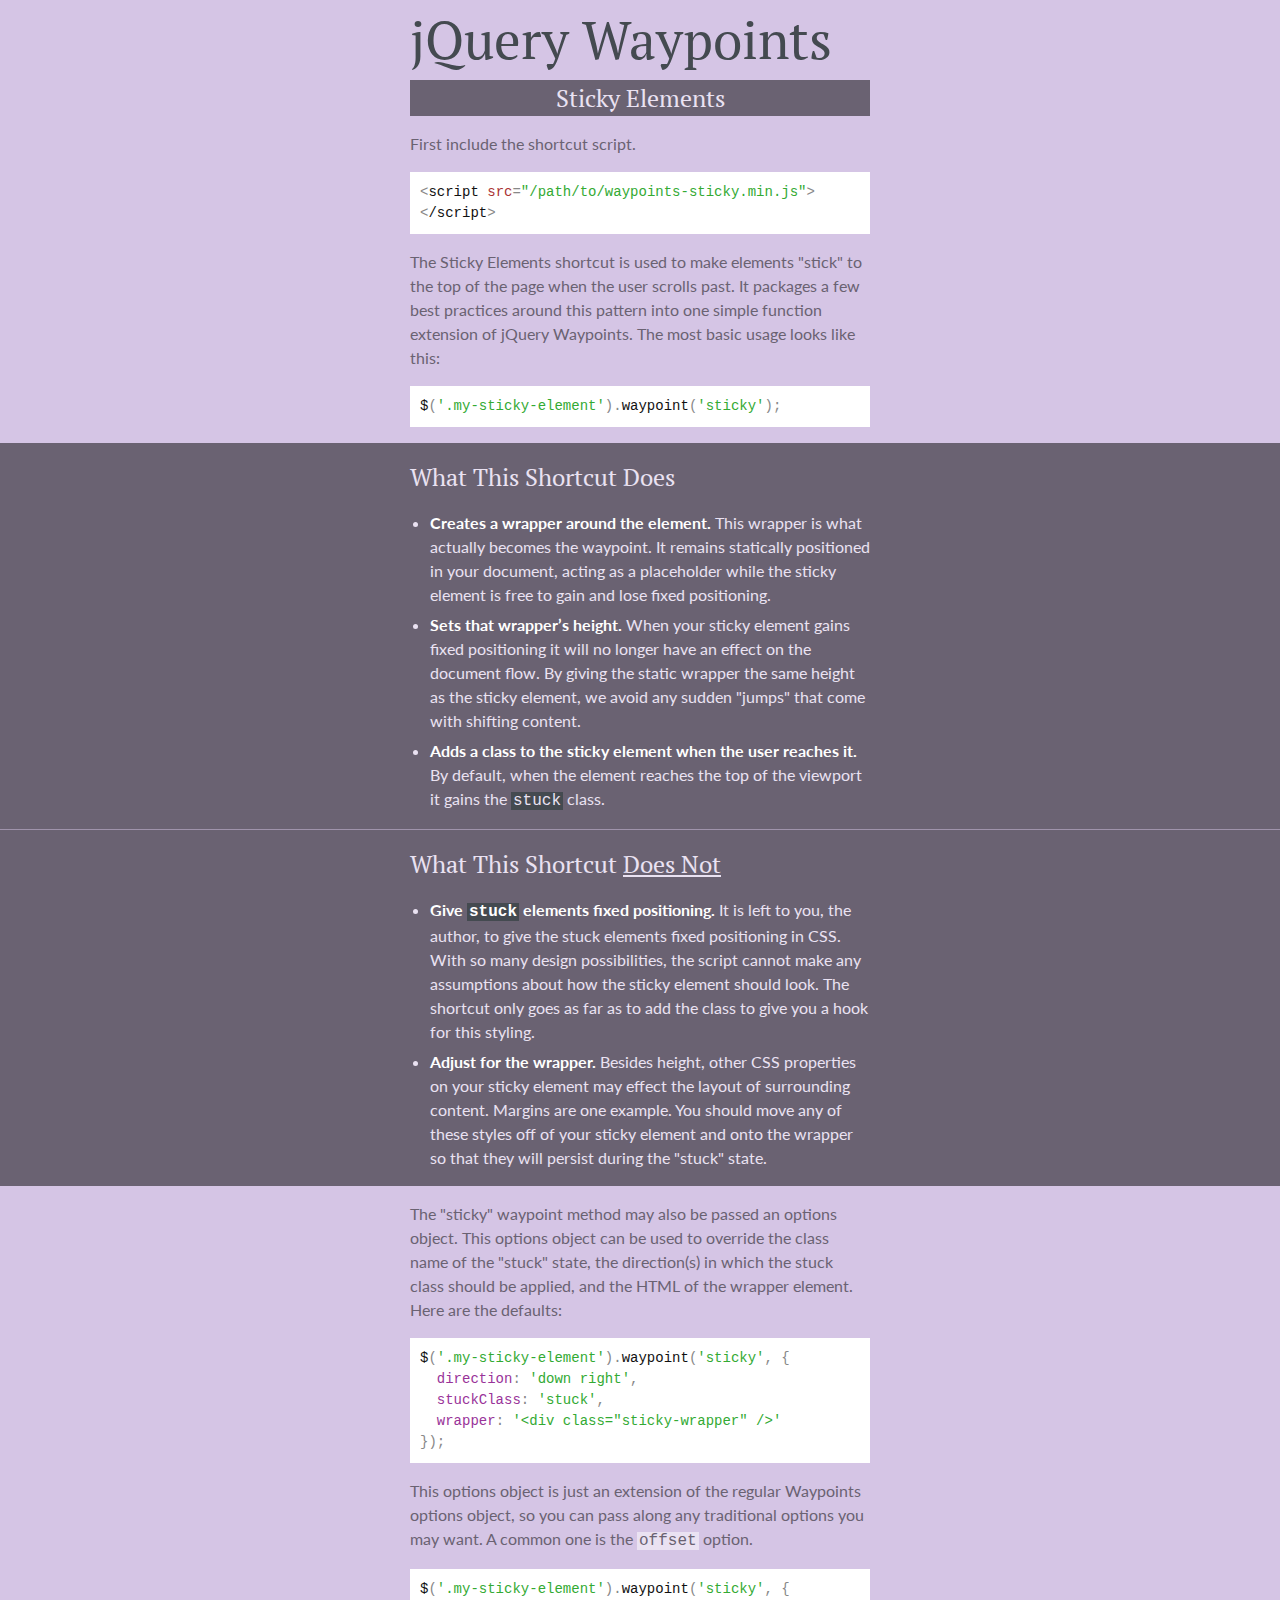
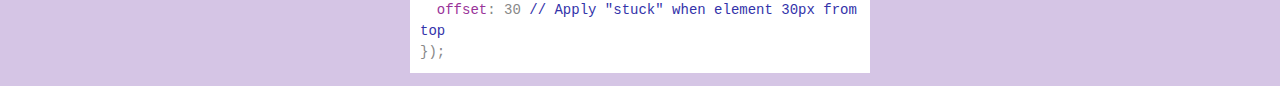
<file: vlab/interim/views/imakewebthings-jquery-waypoints-415eb55/shortcuts/sticky-elements/index.html>
<!DOCTYPE html>

<html lang="en-US">
<head>
	<meta http-equiv="content-type" content="text/html; charset=UTF-8">
	<title>jQuery Waypoints Sticky Shortcut</title>
	<meta name="description" content="A jQuery Waypoints shortcut extension for easier sticky elements">
	<meta name="viewport" content="width=480">

	<link href='http://fonts.googleapis.com/css?family=Ubuntu+Mono|Lato:400,700|PT+Serif:700' rel='stylesheet' type='text/css'>
	<style type="text/css">
		* {
			margin:0;
			padding:0;
		}

		body {
			font-size:16px;
      line-height:1.5;
      color:#6a6272;
      background:#d5c5e5;
      padding-bottom:16px;
      font-family:"Lato", sans-serif;
		}

		.inner {
			width:460px;
			padding:0 10px;
			margin:0 auto;
		}

		h1, h2, h3, h4 {
      font-family:"PT Serif", serif;
      font-weight:normal;
    }

		h1 {
			font-size:53px;
      color:#444a50;
		}

		h2.my-sticky-element {
			text-align:center;
			background:#6a6272;
      color:#eae2f2;
			width:460px;
			margin:0 auto;
			font-size:24px;
		}

		.my-sticky-element.stuck {
			position:fixed;
			top:0;
			box-shadow:0 2px 4px rgba(0, 0, 0, .3);
		}

		pre {
      white-space:pre-wrap;
      font-size:14px;
      background:#fff;
      padding:10px;
    }

    code {
      font-family:"Ubuntu Mono", monospace;
    }

		p, pre, ul {
			margin-top:16px;
		}

		h3 {
			font-size:24px;
		}

		ul {
			margin-left:20px;
		}

		li {
			margin-top:6px;
		}

		strong {
			color:#fff;
		}

		.does {
			background:#6a6272;
      color:#eae2f2;
			padding:16px 0;
			margin-top:16px;
		}

		.does-not {
			background:#6a6272;
      color:#eae2f2;
			padding:16px 0;
			border-top:1px solid #9f93ab;
		}

		.does-not h3 em {
			font-style:normal;
			text-decoration:underline;
		}

		.fn {
      color:#111;
    }
    .kw {
      color:#a33;
    }
    .str {
      color:#3a3;
    }
    .cm {
      color:#33a;
    }
    .key {
      color:#939;
    }

    pre code {
    	color:#888;
    }

    p code, li code {
    	padding:0 2px;
    }
    p code {
    	background:#eae2f2;
    }
    li code {
    	background:#444a50;
    }
	</style>
</head>
<body>

<div class="header inner">
	<h1>jQuery Waypoints</h1>
	<h2 class="my-sticky-element">Sticky Elements</h2>
</div>

<div class="inner">
	<p>First include the shortcut script.</p>

	<pre><code>&lt;<span class="fn">script</span> <span class="kw">src</span>=<span class="str">"/path/to/waypoints-sticky.min.js"</span>&gt;&lt;<span class="fn">/script</span>&gt;</code></pre>

	<p>The Sticky Elements shortcut is used to make elements "stick" to the top of the page when the user scrolls past. It packages a few best practices around this pattern into one simple function extension of jQuery Waypoints. The most basic usage looks like this:</p>

	<pre><code><span class="fn">$</span>(<span class="str">'.my-sticky-element'</span>).<span class="fn">waypoint</span>(<span class="str">'sticky'</span>);</code></pre>
</div>

<div class="does">
	<div class="inner">
		<h3>What This Shortcut Does</h3>

		<ul>
			<li><strong>Creates a wrapper around the element.</strong> This wrapper is what actually becomes the waypoint. It remains statically positioned in your document, acting as a placeholder while the sticky element is free to gain and lose fixed positioning.</li>
			<li><strong>Sets that wrapper&rsquo;s height.</strong> When your sticky element gains fixed positioning it will no longer have an effect on the document flow. By giving the static wrapper the same height as the sticky element, we avoid any sudden "jumps" that come with shifting content.</li>
			<li><strong>Adds a class to the sticky element when the user reaches it.</strong> By default, when the element reaches the top of the viewport it gains the <code>stuck</code> class.</li>
		</ul>
	</div>
</div>

<div class="does-not">
	<div class="inner">
		<h3>What This Shortcut <em>Does Not</em></h3>

		<ul>
			<li><strong>Give <code>stuck</code> elements fixed positioning.</strong> It is left to you, the author, to give the stuck elements fixed positioning in CSS. With so many design possibilities, the script cannot make any assumptions about how the sticky element should look. The shortcut only goes as far as to add the class to give you a hook for this styling.</li>
			<li><strong>Adjust for the wrapper.</strong> Besides height, other CSS properties on your sticky element may effect the layout of surrounding content. Margins are one example. You should move any of these styles off of your sticky element and onto the wrapper so that they will persist during the "stuck" state.</li>
		</ul>
	</div>
</div>

<div class="inner">
	<p>The "sticky" waypoint method may also be passed an options object. This options object can be used to override the class name of the "stuck" state, the direction(s) in which the stuck class should be applied, and the HTML of the wrapper element. Here are the defaults:</p>

	<pre><code><span class="fn">$</span>(<span class="str">'.my-sticky-element'</span>).<span class="fn">waypoint</span>(<span class="str">'sticky'</span>, {
  <span class="key">direction</span>: <span class="str">'down right'</span>,
  <span class="key">stuckClass</span>: <span class="str">'stuck'</span>,
  <span class="key">wrapper</span>: <span class="str">'&lt;div class="sticky-wrapper" /&gt;'</span>
});</code></pre>

	<p>This options object is just an extension of the regular Waypoints options object, so you can pass along any traditional options you may want. A common one is the <code>offset</code> option.</p>

	<pre><code><span class="fn">$</span>(<span class="str">'.my-sticky-element'</span>).<span class="fn">waypoint</span>(<span class="str">'sticky'</span>, {
  <span class="key">offset</span>: 30 <span class="cm">// Apply "stuck" when element 30px from top</span>
});</code></pre>
</div>

<script src="http://ajax.googleapis.com/ajax/libs/jquery/1.8/jquery.min.js"></script>
<script src="../../waypoints.js"></script>
<script src="waypoints-sticky.js"></script>

<script type="text/javascript">
$(document).ready(function() {
	$('.my-sticky-element').waypoint('sticky');
});
</script>

</body>
</html>
</file>
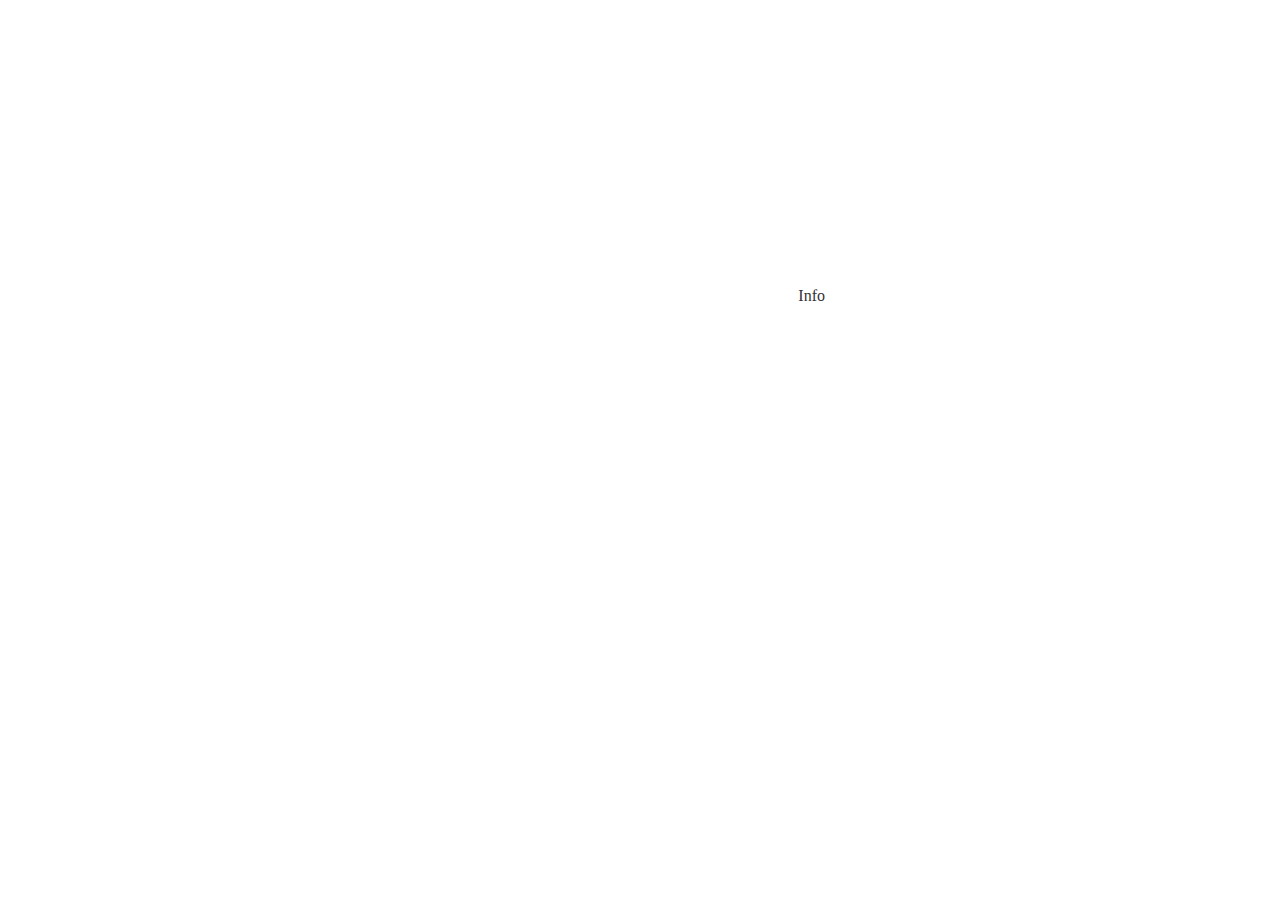
<file: vlab/sample.html>
<html>
<head>
<style>
$yellow: #e8c63d;

p{
  margin: 0;
  padding: 0;
}


.content-item{
  background: url(http://dribbble.s3.amazonaws.com/users/21389/screenshots/537633/image_ink_logo.png);
  @include backface-visibility( hidden );
  height: 300px;
  margin: 20px auto;
  overflow: hidden;
  position: relative;
  width: 400px;
  .overlay{
    border-bottom: 100px solid $yellow;
    border-left: 100px solid transparent;
    bottom: 0;
    height: 0;
    opacity: .95;
    position: absolute;
    right: 0;
    text-indent: -9999px;
    @include transition(all .5s ease-out);
    width: 0;
  }
  &:hover .overlay{
    border-bottom: 800px solid $yellow; //size must be double container
    border-left: 800px solid transparent;//size must be double container
    @include transition(all .5s ease-out);
  }
  .corner-overlay-content{
    bottom: 15px;
    color: #333;
    position: absolute;
    right: 15px;
    @include transition(all .5s ease-out);
  }
  &:hover .corner-overlay-content{
    opacity: 0;
    @include transition(all .5s ease-out);
  }
  .overlay-content{
    bottom: 0;
    color: #333;
    left: 0;
    opacity: 0;
    padding: 30px;
    position: absolute;
    right: 0;
    top: 0;
    @include transition(all .3s ease-out);
    h2{
      border-bottom: 1px solid #333;
      padding: 0 0 12px;
    }
  }
  &:hover .overlay-content{
    opacity: 1;
    @include transition(all .3s ease-out);
    @include transition-delay(.3s);
  }
}


</style>

</head>
<body>
<div class="content-item">
  
  <div class="overlay"></div>
  
  <div class="corner-overlay-content">Info</div>
  
  <div class="overlay-content">
    <h2>Image Ink Logo</h2>
    <p>Logo for a screen printing company. They wanted a detachable/recognizable brand that didn't need the name of the company.</p>
  </div>
  
</div>
</body>
</html>
</file>
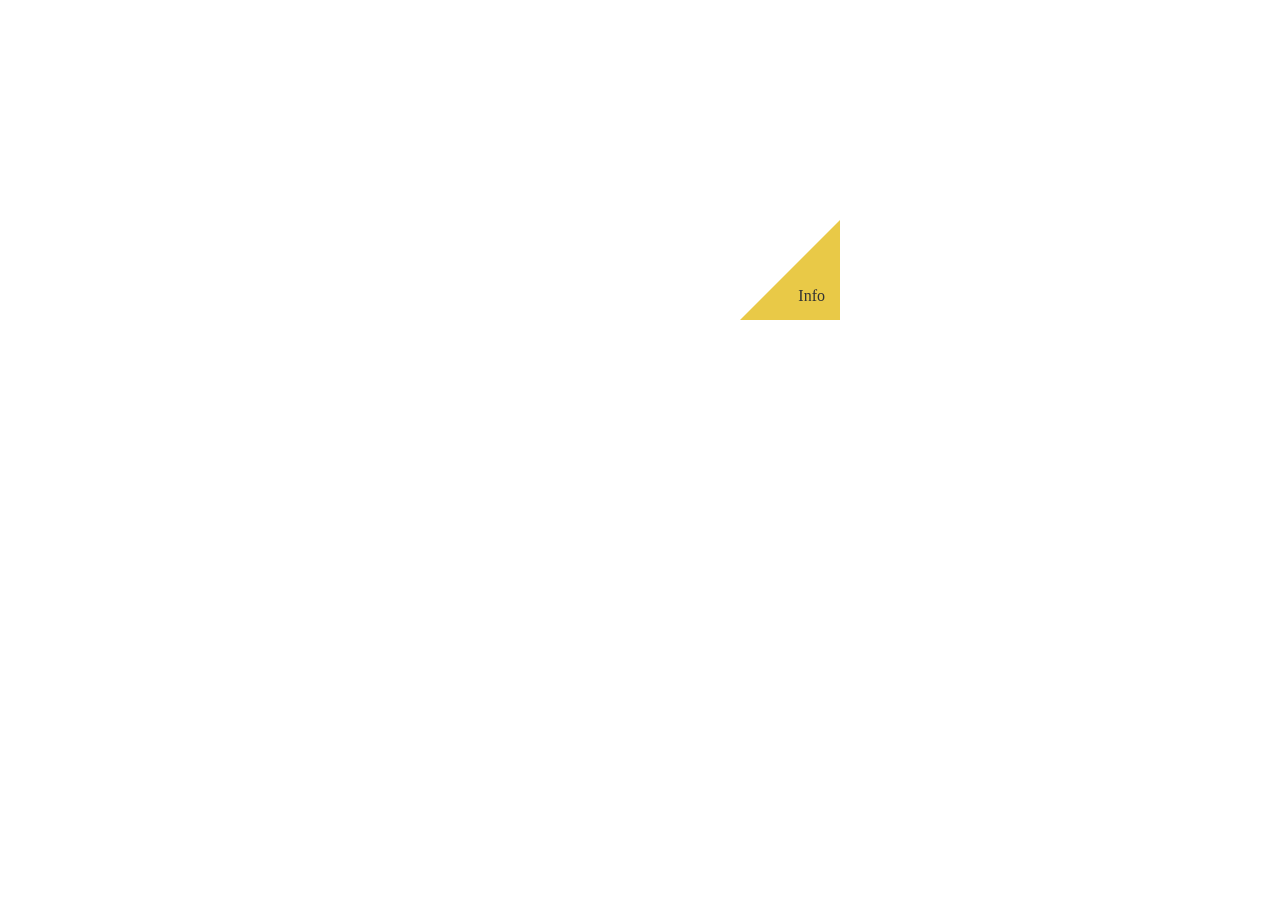
<file: vlab/sample1.bckup.html>
<!DOCTYPE html><html class=''>
<head>

<link rel='stylesheet' href='http://s.codepen.io/assets/reset/normalize.css'>
<style class="cp-pen-styles">p {
  margin: 0;
  padding: 0;
}

.content-item {
  background: url(http://dribbble.s3.amazonaws.com/users/21389/screenshots/537633/image_ink_logo.png);
  -moz-backface-visibility: hidden;
  -webkit-backface-visibility: hidden;
  backface-visibility: hidden;
  height: 300px;
  margin: 20px auto;
  overflow: hidden;
  position: relative;
  width: 400px;
}
.content-item .overlay {
  border-bottom: 100px solid #e8c63d;
  border-left: 100px solid transparent;
  bottom: 0;
  height: 0;
  opacity: .95;
  position: absolute;
  right: 0;
  text-indent: -9999px;
  -moz-transition: all 0.5s ease-out;
  -o-transition: all 0.5s ease-out;
  -webkit-transition: all 0.5s ease-out;
  transition: all 0.5s ease-out;
  width: 0;
}
.content-item:hover .overlay {
  border-bottom: 800px solid #e8c63d;
  border-left: 800px solid transparent;
  -moz-transition: all 0.5s ease-out;
  -o-transition: all 0.5s ease-out;
  -webkit-transition: all 0.5s ease-out;
  transition: all 0.5s ease-out;
}
.content-item .corner-overlay-content {
  bottom: 15px;
  color: #333;
  position: absolute;
  right: 15px;
  -moz-transition: all 0.5s ease-out;
  -o-transition: all 0.5s ease-out;
  -webkit-transition: all 0.5s ease-out;
  transition: all 0.5s ease-out;
}
.content-item:hover .corner-overlay-content {
  opacity: 0;
  -moz-transition: all 0.5s ease-out;
  -o-transition: all 0.5s ease-out;
  -webkit-transition: all 0.5s ease-out;
  transition: all 0.5s ease-out;
}
.content-item .overlay-content {
  bottom: 0;
  color: #333;
  left: 0;
  opacity: 0;
  padding: 30px;
  position: absolute;
  right: 0;
  top: 0;
  -moz-transition: all 0.3s ease-out;
  -o-transition: all 0.3s ease-out;
  -webkit-transition: all 0.3s ease-out;
  transition: all 0.3s ease-out;
}
.content-item .overlay-content h2 {
  border-bottom: 1px solid #333;
  padding: 0 0 12px;
}
.content-item:hover .overlay-content {
  opacity: 1;
  -moz-transition: all 0.3s ease-out;
  -o-transition: all 0.3s ease-out;
  -webkit-transition: all 0.3s ease-out;
  transition: all 0.3s ease-out;
  -moz-transition-delay: 0.3s;
  -o-transition-delay: 0.3s;
  -webkit-transition-delay: 0.3s;
  transition-delay: 0.3s;
}
</style></head><body>
<div class="content-item">
  
  <div class="overlay"></div>
  
  <div class="corner-overlay-content">Info</div>
  
  <div class="overlay-content">
    <h2>Image Ink Logo</h2>
    <p>Logo for a screen printing company. They wanted a detachable/recognizable brand that didn't need the name of the company.</p>
  </div>
  
</div>

<script src='http://codepen.io/assets/editor/live/css_live_reload_init.js'></script>
</body></html>
</file>
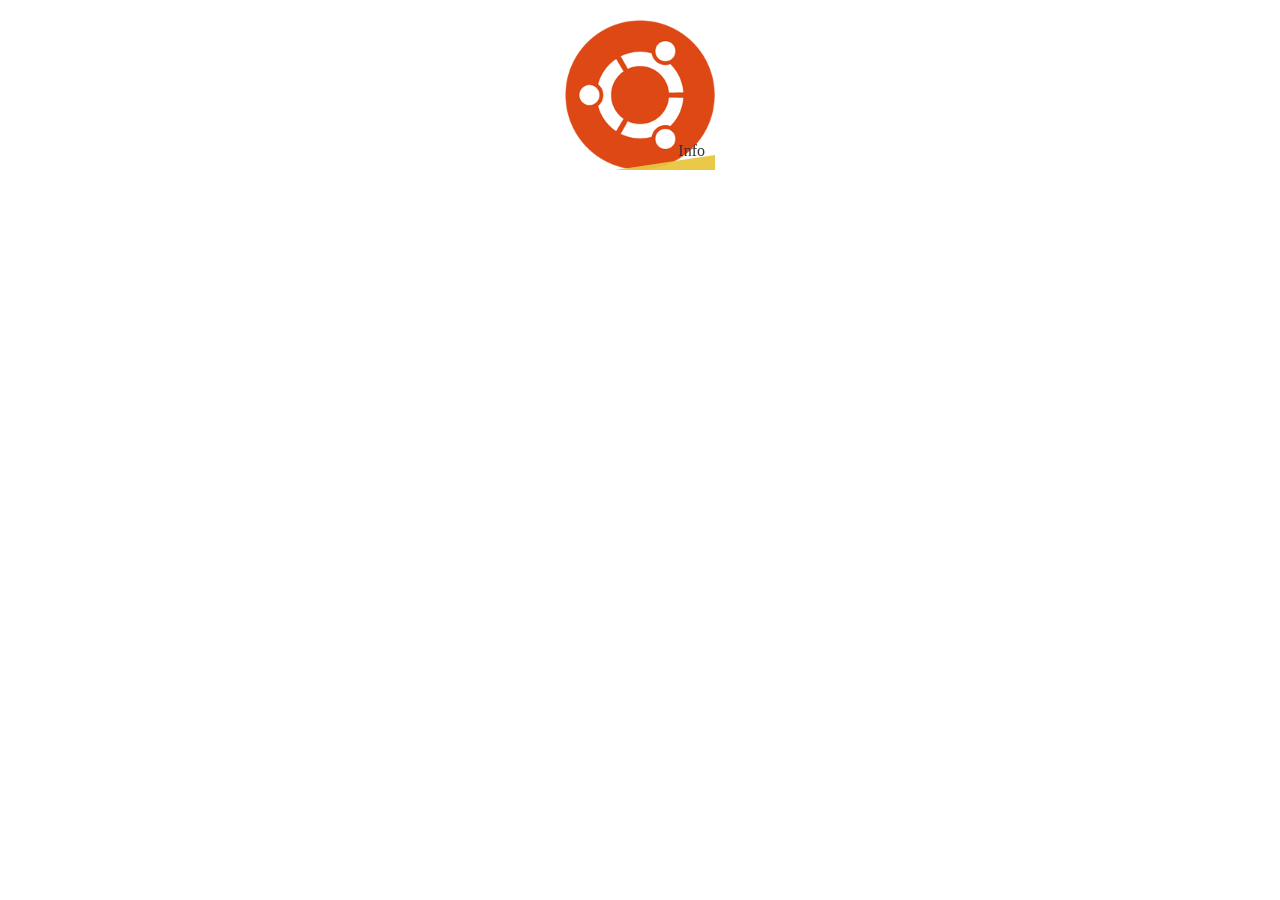
<file: vlab/sample1.html>
<!DOCTYPE html><html >
<head>

<style>p {
  margin: 0;
  padding: 0;
}

.content-item {
  /*background: url(http://dribbble.s3.amazonaws.com/users/21389/screenshots/537633/image_ink_logo.png);*/
  background: url(/vlab/images/ubuntu_icon.png);
  -moz-backface-visibility: hidden;
  -webkit-backface-visibility: hidden;
  backface-visibility: hidden;
  height: 150px;
  margin: 20px auto;
  overflow: hidden;
  position: relative;
  width: 150px;
  background-size: 100% 100%;
  background-repeat: no-repeat;
}
.content-item .overlay {
  border-bottom: 15px solid #e8c63d;
  border-left: 100px solid transparent;
  bottom: 0;
  height: 0;
  opacity: .95;
  position: absolute;
  right: 0;
  text-indent: -9999px;
  -moz-transition: all 0.5s ease-out;
  -o-transition: all 0.5s ease-out;
  -webkit-transition: all 0.5s ease-out;
  transition: all 0.5s ease-out;
  width: 0;
}
.content-item:hover .overlay {
  border-bottom: 800px solid #e8c63d;
  border-left: 800px solid transparent;
  -moz-transition: all 0.5s ease-out;
  -o-transition: all 0.5s ease-out;
  -webkit-transition: all 0.5s ease-out;
  transition: all 0.5s ease-out;
}
.content-item .corner-overlay-content {
  bottom: 10px;
  color: #333;
  position: absolute;
  right: 10px;
  -moz-transition: all 0.5s ease-out;
  -o-transition: all 0.5s ease-out;
  -webkit-transition: all 0.5s ease-out;
  transition: all 0.5s ease-out;
}
.content-item:hover .corner-overlay-content {
  opacity: 0;
  -moz-transition: all 0.5s ease-out;
  -o-transition: all 0.5s ease-out;
  -webkit-transition: all 0.5s ease-out;
  transition: all 0.5s ease-out;
}
.content-item .overlay-content {
  bottom: 0;
  color: #333;
  left: 0;
  opacity: 0;
  padding: 30px;
  position: absolute;
  right: 0;
  top: 0;
  -moz-transition: all 0.3s ease-out;
  -o-transition: all 0.3s ease-out;
  -webkit-transition: all 0.3s ease-out;
  transition: all 0.3s ease-out;
}
.content-item .overlay-content h2 {
  border-bottom: 1px solid #333;
  padding: 0 0 12px;
}
.content-item:hover .overlay-content {
  opacity: 1;
  -moz-transition: all 0.3s ease-out;
  -o-transition: all 0.3s ease-out;
  -webkit-transition: all 0.3s ease-out;
  transition: all 0.3s ease-out;
  -moz-transition-delay: 0.3s;
  -o-transition-delay: 0.3s;
  -webkit-transition-delay: 0.3s;
  transition-delay: 0.3s;
}
</style></head><body>
<div class="content-item">
  
  <div class="overlay"></div>
  
  <div class="corner-overlay-content">Info</div>
  
  <div class="overlay-content">
    <h2>Image Ink Logo</h2>
    <p>Logo for a screen printing company. They wanted a detachable/recognizable brand that didn't need the name of the company.</p>
  </div>
  
</div>

</body></html>
</file>
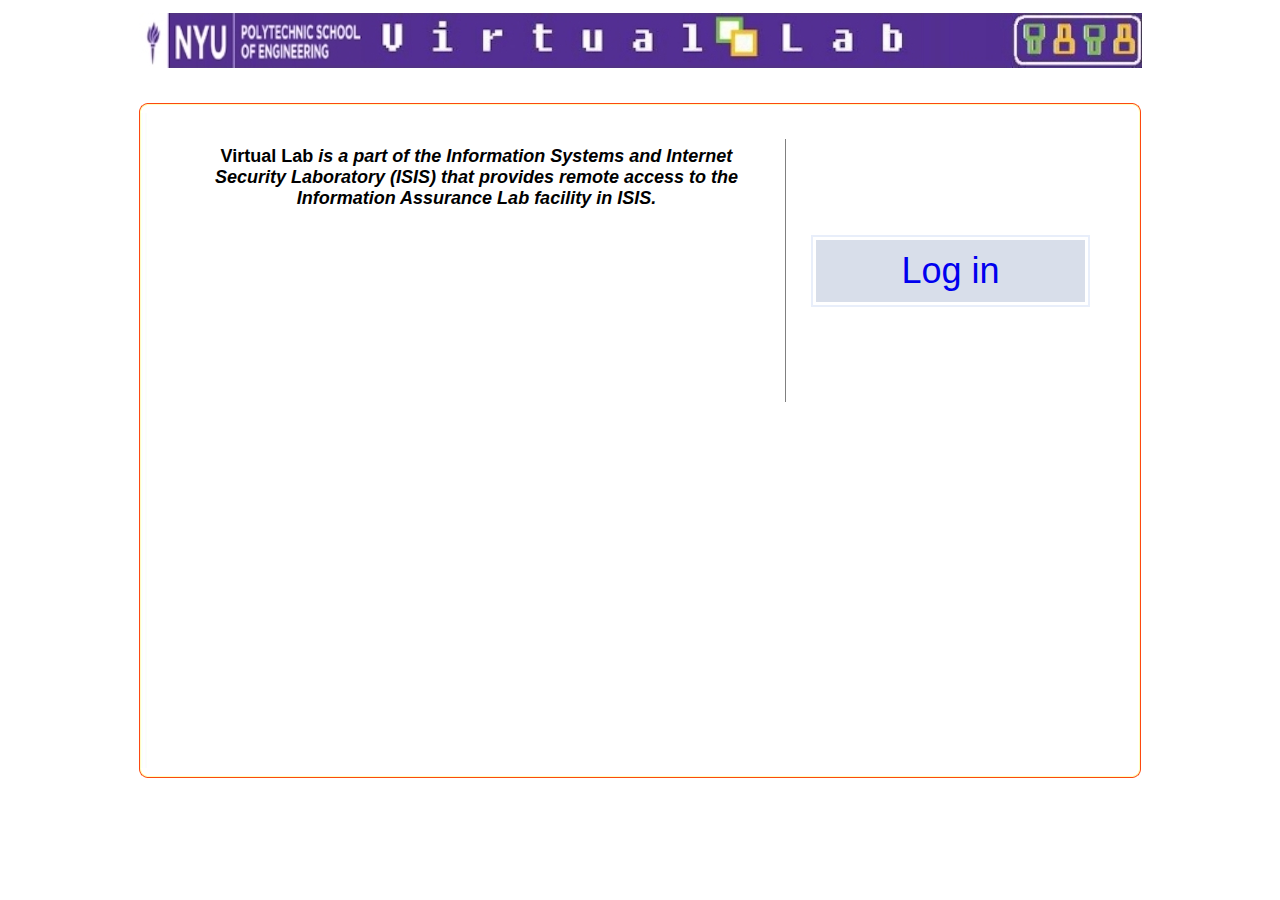
<file: vlab/interim/index_bkup.html>
<?xml version="1.0" encoding="UTF-8"?>
<!DOCTYPE html PUBLIC "-//W3C//DTD XHTML 1.0 Strict//EN" "http://www.w3.org/TR/xhtml1/DTD/xhtml1-strict.dtd">
<html xmlns="http://www.w3.org/1999/xhtml">
<head>
<script type="text/javascript" src="views/jquery/js/jquery-1.3.2.min.js"></script>
<script type="text/javascript" src="views/jquery/js/jquery-css-transform.js"></script>
<script type="text/javascript" src="views/jquery/js/rotate3Di-0.9.js"></script>

<meta http-equiv="content-type" content="text/html; charset=utf-8" />
<meta http-equiv="Content-Language" content="en-us" />
<meta name="keywords" content="" />
<meta name="description" content="" />

<!--  #Uncomment for maintenance page
<meta http-equiv="refresh" content="0; url=https://vital.poly.edu/down/" />
-->

<title>Virtual Lab</title>
<link href="views/styles.css" rel="stylesheet" type="text/css" />

</head>
<body>
<div style="height:100%;">
<!-- <img alt="" src="views/images/bg.jpg" id="background_image" /> -->
<div id="main">
	<div id="header">	
		<!--<div id="logo" ><div id="logo_strip"></div></div>  -->
		 <div id="logo_strip" style="padding-top: 5px;height: 50px;">

			<img alt="" src="views/images/vlab_banner_new.jpg" usemap="#banner" />
			<map name="banner" id="banner">
				<area alt="poly page" shape="rect" coords="0,0,142,52" href="http://www.poly.edu" />
				<area alt="" shape="rect" coords="143,1,870,52" href="http://vital.poly.edu" />
				<area alt="" shape="rect" coords="871,1,1001,52" href="http://isis.poly.edu" />
			</map>
		
		</div>

				<div id="fillGap">

		</div>

			</div>
<!-- header ends -->

<!-- content begins -->
<div id="contop"></div>
<div id="content_bg">
  <div id="content">
	

<script type="text/javascript">
  //<!--
	function validateFields(theForm)
	{
		if (theForm.txtUserName.value == "")
		{
		alert ("Please enter Username.");
		theForm.txtUserName.focus();
		return false;
		}

		if (theForm.txtPassword.value == "")
		{
		alert ("Please enter your Password.");
		theForm.txtPassword.focus();
		return false;
		}
	}
  //-->
</script>

  
  <table style="padding:2em; height:100%;">

  <tbody>
    <tr style="height:100%;">
      <td style="text-align: center; vertical-align: middle; width:65%;">
        <div id="vlab_page">
          <span style="font-size:large; color:black;">
            <b>Virtual Lab</b>
            <i>is a part of the Information Systems and Internet
            Security Laboratory (ISIS) that provides remote access
            to the Information Assurance Lab facility in ISIS.</i>
          </span>

        </div>
        <table style="width:50%; height:94px; margin-left:auto; margin-right:auto; margin-top:15%;">
          <tbody>
            <tr>
              <td>
                <div class="logo" id="nsf_logo">
                  <img alt="NSF Logo"
                  src="views/images/nsf_logo.gif"
                  usemap="#nsf_map" />
                  <map name="nsf_map" id="nsf_map">
                    <area alt="NSF Home Page" shape="rect"
                    coords="0,0,48,48"
                    href="http://www.nsf.gov/" />

                  </map>
                </div>
              </td>
              <td>
                <div class="logo" id="cisco_logo">
                  <img alt="CISCO Logo"
                  src="views/images/cisco_logo.jpg"
                  usemap="#cisco_map" />
                  <map name="cisco_map" id="cisco_map">
                    <area alt="Cisco Home Page" shape="rect"
                    coords="0,0,48,48"
                    href="http://www.cisco.com/" />
                  </map>

                </div>
              </td>
              <td>
                <div class="logo" id="xen_logo">
                  <img alt="Xen Logo"
                  src="views/images/xen_logo_med.gif"
                  usemap="#xen_map" />
                  <map name="xen_map" id="xen_map">
                    <area alt="Xen Home Page" shape="rect"
                    coords="0,0,63,63"
                    href="http://www.xen.org/" />
                  </map>
                </div>

              </td>
             <!-- <td>
                <div class="logo" id="gentoo_logo">
                  <img alt="Gentoo Logo"
                  src="views/images/normal.jpg"
                  usemap="#gentoo_map" />
                  <map name="gentoo_map" id="gentoo_map">
                    <area alt="Gentoo Home Page" shape="rect"
                    coords="0,0,60,60"
                    href="http://www.gentoo.org/" />
                  </map>
                </div>
              </td>-->
	     <td>
                <div class="logo" id="Navicat_logo">
                  <img alt="Navicat Logo"
                  src="views/images/Navicat-Logo.jpg" height="45" width="45"
                  usemap="#Navicat_map" />
                  <map name="Navicat_map" id="Navicat_map">
                    <area alt="Navicat Home Page" shape="rect"
                    coords="0,0,63,63"
                    href="http://www.navicat.com/" />
                  </map>
                </div>
              </td>			

            </tr>
          </tbody>
        </table>
      </td>
      <td style="border-left:1px solid gray; vertical-align: middle; width:35%;">

        <div id="right">
          <a href="./interim.php" style="text-decoration:none;font-size:3em;width:100%;">
            <span id="login_box" style="display:block;text-align:center;outline:2px solid #E8EEFA;border:3px solid #FFFFFF;padding:10px;margin:10px;background-color:#D8DEEA;">
              Log in
            </span>
          </a>
          <!-- <p>If you encounter any issues or have any feature requests, please open a <a href="https://cselab.poly.edu/projects/vlab/newticket">support ticket.</a></p> -->
        </div>
      </td>
    </tr>
  </tbody>
</table>
  

<script type="text/javascript">
//<!--

$('#background_image').hide().ready( function(){
  $('#background_image').fadeIn(1500);
});




$('.inField').show().fadeTo(100,.6).focus( function(){
  //When the field is focused,
  if ( this.canned_data == undefined || this.canned_data == $(this).val() ) {
    //When the field has not yet been set,
    //Set the first value as its canned value.
    this.canned_data = $(this).val();
    
    //Empty the field so the user can type the real value.
    $(this).val('');
    
    //Bring the field into full visual focus.
    $(this).fadeTo(100,1);
  }
}).blur( function(){
  //When the field is blurred,
  if ( this.canned_data != undefined && $(this).val()== '' ){
    //If the field has a canned value, and the current value is not empty,
    
    //Fade back out of visual focus.
    $(this).fadeTo(100,.6);
    
    //Set the value back to the canned data.
    $(this).val( this.canned_data );
    
    //Set the canned data back to nothing
    //FIXME:do we need this?
    // this.canned_data = undefined;
  }
});

$('.pinField').show().fadeTo(100,.6).focus( function(){
  //When the field is focused,
  if ( this.canned_data == undefined || this.canned_data == $(this).val() ) {
    //When the field has not yet been set,
    //Set the first value as its canned value.
    this.canned_data = $(this).val();
    
    //Empty the field so the user can type the real value.
    $(this).val('');
    
    //Bring the field into full visual focus.
    $(this).fadeTo(100,1);
  }
})

// $('#txtUserName').trigger('focus');
$('#txtUserName').focus();

$(document).ready( function(){
  $('.logo').each( function(){
    this.VLAB_pos = $(this).offset();
    $(this).css({opacity:.0});
    $(this).css('position','relative');
    $(this).css('left', '-' + $(document).width() + 'px');

    
    $(this).animate(
      {
        
        left : '' + 0 + 'px',
        opacity : 1.0
      }, 1500
    );
    $(this).rotate3Di(360,500);
  });
});

//-->
</script>

</div>
</div>
<!-- content ends -->


<!-- footer begins -->
<div id="footer">
<!-- <input type="image" src="views/images/header_bg.gif";> -->
</div>
<!-- footer ends -->

</div> <!-- main ends -->
</div>

</body>

</html>
</file>
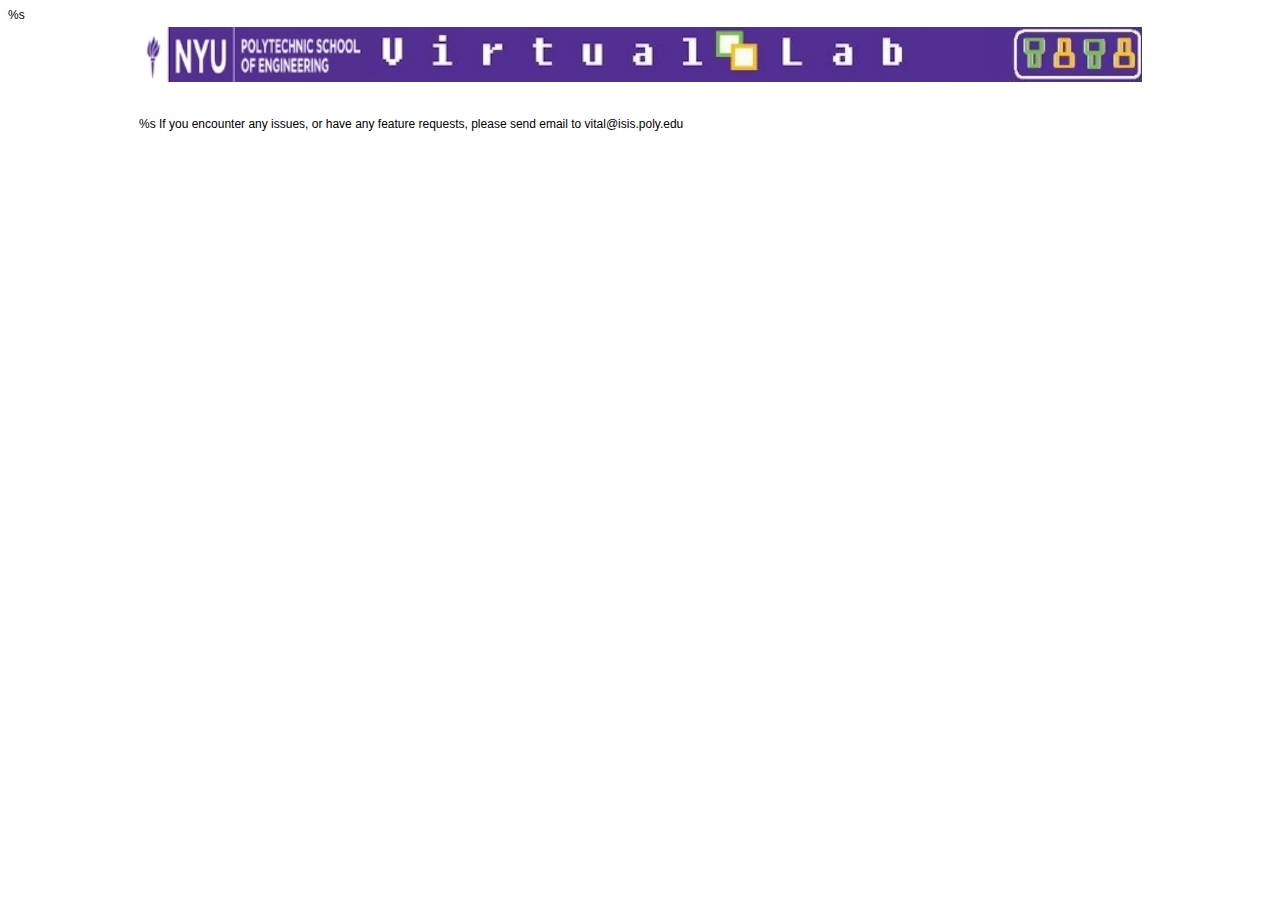
<file: vlab/interim/interim.template.html>
<!DOCTYPE html PUBLIC "-//W3C//DTD XHTML 1.0 Strict//EN" "http://www.w3.org/TR/xhtml1/DTD/xhtml1-strict.dtd">
<html xmlns="http://www.w3.org/1999/xhtml">
<head>
<script type="text/javascript" src="views/jquery/js/jquery-1.3.2.min.js"></script>
<script type="text/javascript" src="views/jquery/js/jquery-css-transform.js"></script>


<meta http-equiv="content-type" content="text/html; charset=utf-8" />
<meta http-equiv="Content-Language" content="en-us" />
<meta name="keywords" content="" />
<meta name="description" content="" />

<title>Virtual Lab</title>
<link href="views/styles.css" rel="stylesheet" type="text/css" />

  <script type="text/javascript">
  function confirmReimage(reflectorID, vm_name, vm_fullname)
  <!--
  {
    var answer = confirm("Are you sure you want to reimage this VM ("+ vm_fullname +")?");
    if (answer) {
     var theUrl = "?reimage&reflector=" + reflectorID;
     window.location = theUrl ;
    }
  }
  // -->
  </script>

  <link rel="stylesheet" href="interim.css" type="text/css"/>
%s
</head>
<body>

<div id="main" width="" height="">
	<div id="header">	
		<!--<div id="logo" ><div id="logo_strip"></div></div>  -->
		 <div id="logo_strip" style="padding-top: 5px;height: 50px;">

			<img alt="" src="views/images/vlab_banner_new.jpg" usemap="#banner" />
			<map name="banner" id="banner">
				<area alt="poly page" shape="rect" coords="0,0,142,52" href="http://www.poly.edu" />
				<area alt="" shape="rect" coords="143,1,870,52" href="https://vital.poly.edu/interim" />
				<area alt="" shape="rect" coords="871,1,1001,52" href="http://isis.poly.edu" />
			</map>
		
		</div>

		<div id="fillGap">

		</div>

	</div>
<!-- header ends -->

<!-- content begins -->

%s
  
<script src="interim.js" type="text/javascript"></script>

<!-- content ends -->


If you encounter any issues, or have any feature requests, please send email to vital@isis.poly.edu

</p>
<div class="foot" style="display:none;visibility:hidden;">
%s

</div>
</div> <!-- main ends -->
</body>

</html>
</file>
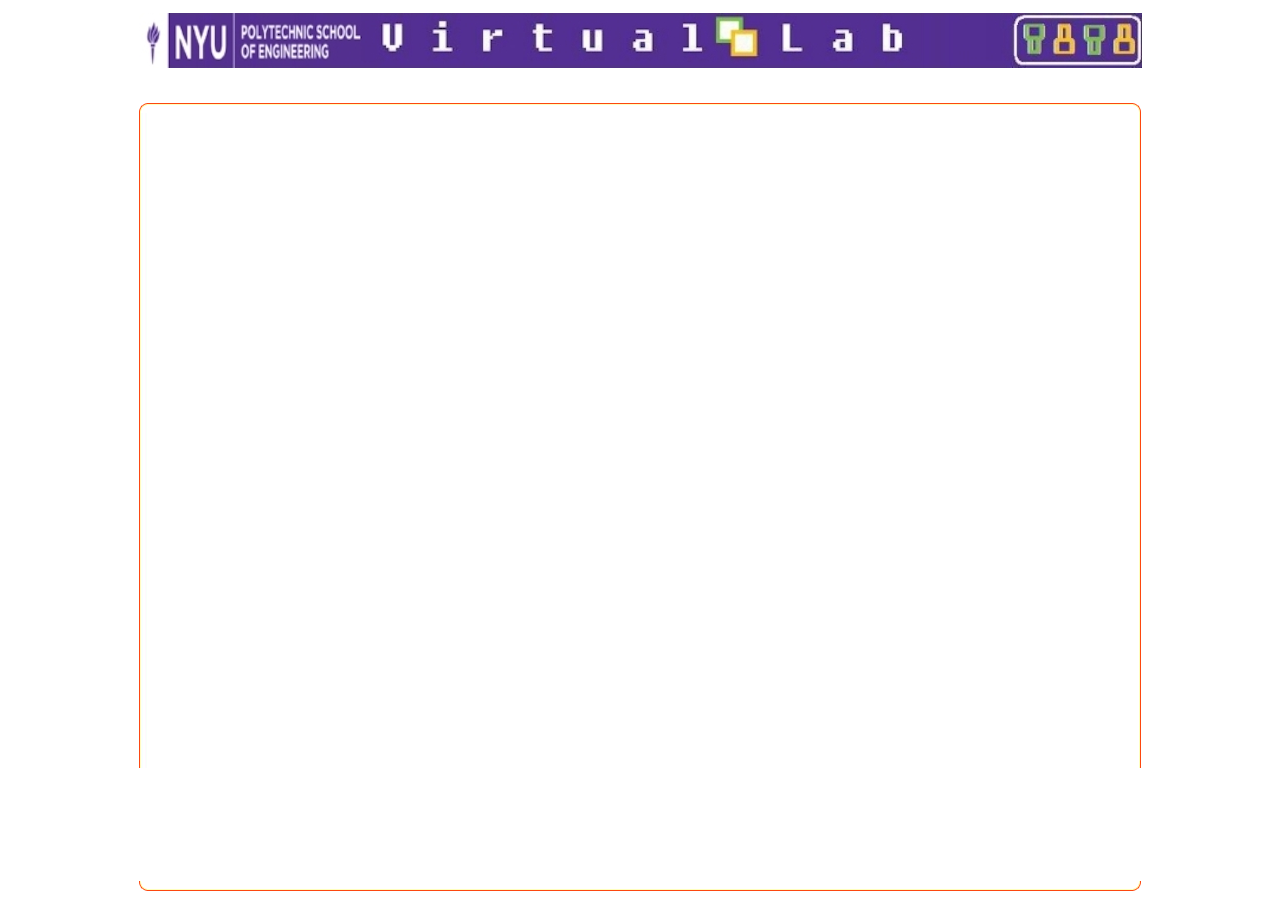
<file: vlab/interim/support.html>
<?xml version="1.0" encoding="UTF-8"?>
<!DOCTYPE html PUBLIC "-//W3C//DTD XHTML 1.0 Strict//EN" "http://www.w3.org/TR/xhtml1/DTD/xhtml1-strict.dtd">
<html xmlns="http://www.w3.org/1999/xhtml">
<head>

<meta http-equiv="content-type" content="text/html; charset=utf-8" />
<meta http-equiv="Content-Language" content="en-us" />
<meta name="keywords" content="" />
<meta name="description" content="" />

<title>Virtual Lab - Support</title>
<link href="views/styles.css" rel="stylesheet" type="text/css" />

</head>
<body>

<div style="height:100%;">
<!-- <img alt="" src="views/images/bg.jpg" id="background_image" /> -->
<div id="main">
	<div id="header">	
		<!--<div id="logo" ><div id="logo_strip"></div></div>  -->
		 <div id="logo_strip" style="padding-top: 5px;height: 50px;">

			<img alt="" src="views/images/vlab_banner_new.jpg" usemap="#banner" />
			<map name="banner" id="banner">
				<area alt="poly page" shape="rect" coords="0,0,142,52" href="http://www.poly.edu" />
				<area alt="" shape="rect" coords="143,1,870,52" href="http://vital.poly.edu" />
				<area alt="" shape="rect" coords="871,1,1001,52" href="http://isis.poly.edu" />
			</map>
		
		</div>

				<div id="fillGap">

		</div>

			</div>
<!-- header ends -->

<!-- content begins -->
<div id="contop"></div>
<div id="content_bg">
  <div id="content" align=center>

<iframe src="https://vital.poly.edu/interim/vlabsupport/" border="no" frameborder=0 width="99%" height="650">
  <!--<p>Your browser does not support iframes.  Please go <a href="https://vital.poly.edu/interim/vlabsupport/">here</a> to open a support ticket.</p>-->
  <!-- <p>Your browser does not support iframes.  Please go <a href="http://vital.poly.edu/osticket">here</a> to open a support ticket.</p>  -->	
     <p>Your browser does not support iframes.  Please go <a href="mailto:cselabs-team-group@nyu.edu">here</a> to open a support ticket.</p>
</iframe>

  </div>
</div>
</div>
<!-- content ends -->


<!-- footer begins -->
<div id="footer">
<!-- <input type="image" src="views/images/header_bg.gif";> -->
</div>
<!-- footer ends -->

</div> <!-- main ends -->
</div>

</body>

</html>
</file>
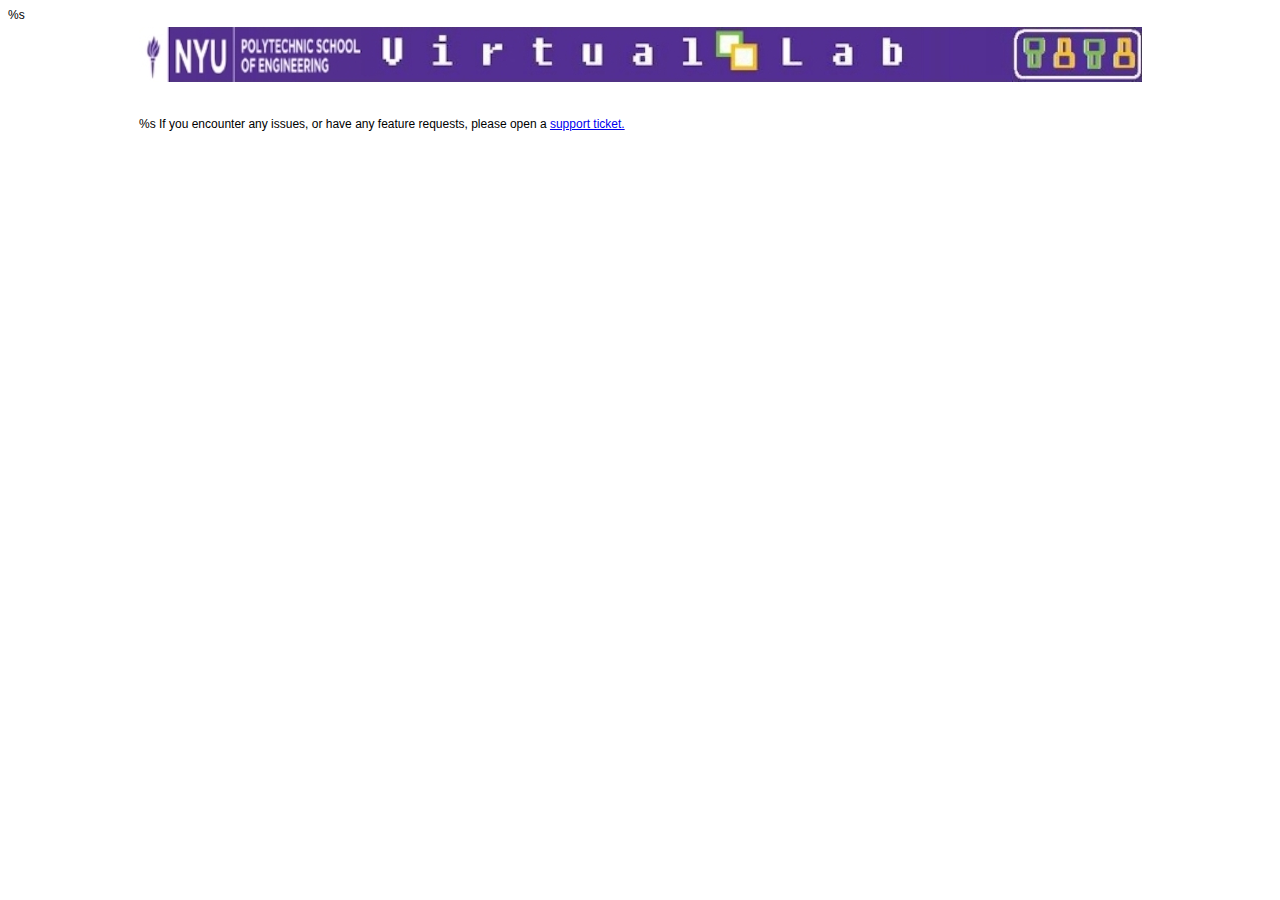
<file: vlab/interim/testing.template.html>
<!DOCTYPE html PUBLIC "-//W3C//DTD XHTML 1.0 Strict//EN" "http://www.w3.org/TR/xhtml1/DTD/xhtml1-strict.dtd">
<html xmlns="http://www.w3.org/1999/xhtml">
<head>
<script type="text/javascript" src="views/jquery/js/jquery-1.3.2.min.js"></script>
<script type="text/javascript" src="views/jquery/js/jquery-css-transform.js"></script>


<meta http-equiv="content-type" content="text/html; charset=utf-8" />
<meta http-equiv="Content-Language" content="en-us" />
<meta name="keywords" content="" />
<meta name="description" content="" />

<title>Virtual Lab</title>
<link href="views/styles.css" rel="stylesheet" type="text/css" />

  <script type="text/javascript">
  function confirmReimage(reflectorID, vm_name, vm_fullname)
  <!--
  {
    var answer = confirm("Are you sure you want to reimage this VM ("+ vm_fullname +")?");
    if (answer) {
     var theUrl = "?reimage&reflector=" + reflectorID;
     window.location = theUrl ;
    }
  }
  // -->
  </script>

  <link rel="stylesheet" href="interim.css" type="text/css"/>
%s
</head>
<body>

<div id="main" width="" height="">
	<div id="header">	
		<!--<div id="logo" ><div id="logo_strip"></div></div>  -->
		 <div id="logo_strip" style="padding-top: 5px;height: 50px;">

			<img alt="" src="views/images/vlab_banner_new.jpg" usemap="#banner" />
			<map name="banner" id="banner">
				<area alt="poly page" shape="rect" coords="0,0,142,52" href="http://www.poly.edu" />
				<area alt="" shape="rect" coords="143,1,870,52" href="https://vital.poly.edu/interim" />
				<area alt="" shape="rect" coords="871,1,1001,52" href="http://isis.poly.edu" />
			</map>
		
		</div>

		<div id="fillGap">
		</div>

	</div>
<!-- header ends -->

<!-- content begins -->

%s
  
<script src="interim.js" type="text/javascript"></script>

<!-- content ends -->


<!-- If you encounter any issues, or have any feature requests, please open a <a href="https://cselab.poly.edu/projects/vlab/newticket">support ticket.</a></p>-->
<!-- If you encounter any issues, or have any feature requests, please open a <a href="http://vital.poly.edu/osticket">support ticket.</a></p> -->
If you encounter any issues, or have any feature requests, please open a <a href="mailto:cselabs-team-group@nyu.edu">support ticket.</a></p>

<div class="foot" style="display:none;visibility:hidden;">
%s

</div>
</div> <!-- main ends -->
</body>

</html>
</file>
<file: vlab/interim/views/styles.css>
html{
height:97%;
}

body
{
	font-family:Arial, Helvetica, sans-serif;
	font-size: 12px;
	color: #000000;
  height:100%;
	/*background: url(images/bg.jpg) repeat-y;*/
}

.aButton{
  border: 1px solid #E0E8EF;
  background-color: #F0F8FF;
  text-decoration: none;
  color: #626080;
}

.inField{
  border: 1px solid rgb(160, 168, 175);
  background-color: rgb(250, 255, 189);
}

.sysadmin_ul li{
  margin-top:1em;
}

.sysadmin_ul{
}

#main
{
position:relative; /*to fix background strech */
z-index:1;
margin: 0 auto;
width: 1002px;
height: 100%;
}

img{
border:0px none;
}

img#background_image {
position:fixed;
top:0;
left:0;
width:100%;
height:100%;
}

#header
{
/*width: 991px;*/
padding: 0px;
}

#logo
{
padding-left: 40px;
text-align: left;
padding-top: 10px;
height: 45px;
width: 100%;
background: url(images/vlab_banner_new.jpg) no-repeat ;

}

#logo a {
	text-decoration: none;
	text-transform: lowercase;
	font-style: italic;
	font-size: 16px;
	color: #FFFFFF;
	font-weight: bold;
}


#logo H2 a
{
	font-size: 10px;
}

#bar_blue
{
	background-color:#532F91;
	border-right:1px solid #FFFFFF;
	float:left;
	height:10px;
	margin:0;
	padding:0;
	width:440px;
}

#menu {
	/*height: 58px;*/
	width: 800px;
	padding-left: 230px;
	margin: 0 auto;
	background:transparent;
  margin:1em;
	/*background: url(images/menu.png) no-repeat bottom; */
}

#menu ul {
	margin: 1px;
	list-style: none;	
}

#menu li {
	display: inline;	
}

#menu table {
border: 1px solid gray;
	border-left:none;
	border-right:none;
}

#menu a {
  float: left;
	width: 165px;
	padding-top:5px;
  padding-bottom:5px;
	text-decoration: none;
	text-align: center;
	font-size: 18px;
	font-weight: bold;
	color: #000000;
	background:transparent;
 
}

.first{
	background: url(images/menubor.gif) left center no-repeat;
	width: 160px;
}

.end{
background: url(images/menubor.gif) left center no-repeat;
	width: 138px;	
}

#menu a:hover {	
	color: #000000;
	background:url(images/hangover.jpg) left center repeat-x; 
}

#contop{
	background: url('images/contop.png') no-repeat center;
	height: 10px;
	margin-top: 10px;
}

#content
{
height:100%;
/*min-height:450px;*/
margin-left: 5px;
background: transparent;
}

#content_bg{
/*min-height: 450px;*/
min-height:75%;
height:auto;
background: url(images/conbg.jpg) repeat-y;
/*padding-bottom: 10px;*/
}

.read{
	text-align:right;	
	font-size: 12px;
	font-family: Arial, Helvetica, sans-serif;
	padding-bottom: 5px;
}

.read a{
	color: #6686c0;
}

.read a:hover{
	color: #6686c0;
	text-decoration: underline;
}

.read2{
	text-align:right;	
	font-size: 12px;
	font-family: Arial, Helvetica, sans-serif;
	padding-bottom: 5px;
}

.read2 a{
	color: #ff0000;
}

.read2 a:hover{
	color: #6686c0;
	text-decoration: underline;
}


#lefttop{
	background:url(images/lefttop.jpg) no-repeat top left;
	width: 714px;
	height: 316px;
	margin-bottom: 5px;
	margin-left: 10px;
}

#wel{
	background: url(images/wel.jpg) no-repeat center;
	width: 400px;
	height: 274px;
	margin-bottom: 10px;
}

#wel h4{
	font-family:Georgia, "Times New Roman", Times, serif;
	font-size: 18px;
	color:#FFFFFF;
	font-weight:normal;
}

#wel a{
	color: #3f0043;
	text-decoration:none;
	margin-left: 15px;
	
}

#wel a:hover{
	text-decoration:underline;
}

.web{
	padding-top: 40px;
	padding-left: 30px;
}

.web2{
	padding-left: 70px;
	padding-top:10px;	
}

#weltext{
	width: 185px;
	color: #cecccc;
	float:right;
	padding-top: 30px;
}


#left
{
width: 900px;
background: #FFFFFF;
}

#leftbg a {
	color: #860500;
	text-decoration: none;
}

#leftbg a:hover {
	color: #3f0043;
	text-decoration: underline;
}

#leftbg{
	background:url(images/) repeat-y;
	margin-left: 5px;
	margin-right: 5px;

}

#leftbgbot{
	background: url(images/leftbgbot.png) no-repeat;
	width: 728px;
	height: 8px;
	margin: 0 auto;
}

#left H1
{
font-family: Georgia, "Times New Roman", Times, serif;
font-size: 14px;
color:#860500;

padding-bottom: 10px;

}

#leftbot1{
	float:left;
	width: 232px;
	background:url(images/hr.jpg) right repeat-y;
	padding-right: 15px;
}

#leftbot2{
	float:right;
}


#right ul 
{
	list-style: none;
	padding: 5px;
	margin: 0px;
	display:block;
	min-height: 144px;
}	

#right ul li{
	margin-left: 10px;
	padding-left: 20px;
	margin-top: 10px;
	background: url(images/ls.png) top left no-repeat;
}

#categoties h3{
	font-family:Arial, Helvetica, sans-serif;
	font-size:12px;
	color:#ffffff;
	padding-top:3px;
}

#categoties a{
	font-family: Arial, Helvetica, sans-serif;
	font-size: 14px;
	font-weight:bold;
	color: #820000;
	text-decoration:none;
}

#categoties a:hover{
	color: #3f0043;
	text-decoration:underline;
}

#archives ul li {
	margin-bottom: 5px;
	padding-right: 40px;
	background:url(images/ls2.png) no-repeat left top; 
}

#archives ul li a{
	font-family:Arial, Helvetica, sans-serif;
	font-size: 12px;
	color: #820000;
	text-decoration: none;
}

#archives ul li a:hover{
	text-decoration: underline;
}


#right h2 {
	height: 21px;
	padding-left: 25px;
	margin-left: 15px;
	background: url(images/titleright.png) no-repeat;
	font-size: 18px;
	color: #880701;
	font-family:Georgia, "Times New Roman", Times, serif;
	font-weight:normal;
}

#line{
	background: url(images/line.jpg) no-repeat center;
	height: 1px;
	margin: 0 auto;
	padding-bottom: 20px;
}


#footer
{
	background:url(images/conbottom.png) no-repeat center top;
	height: 30px;
	margin: 0 auto;
	font-size: 10px;
	color: #ffffff;
	text-align: center;
	clear:both;

}

#footer a
{
	color: #ffffff;
	font-size: 10px;
	text-decoration: none;
}
.padding
{
	padding: 10px;
}


#MySystems{
/*position:absolute;
top:235px;
left:900px;
height:100%;
width:150px;
float: right;*/
margin-right:auto;
margin-left:auto;
padding:2%;
}

#IndividualSystems{
/*align:center;
position:absolute;*/
height:30%;
text-align:center;
}


#Assignments{
/*position:absolute;
top:235px;
left:190px;
width:700px;
float:left;*/
margin-right:auto;
margin-left:auto;
padding:2%;
}


#inside {
background: #EFEFEF; 
background-color: #FCDFFF;
/*background:url(images/content_bg.jpg) left center repeat-x;*/
height:100%; 
margin-left: 10px;
padding-left: 10px;
padding-right: 10px;
text-align:justify;
}

.course_inside{
padding-left:0px;
text-align:justify;
}

.inst_administration_inside{
margin-left: 10px;
padding-left: 10px;
text-align:justify;
background-color: #FCDFFF;
}
#contopWelcome{
background:url(images/contopWelcome.png) left center repeat-x; 
padding-left: 15px;
padding-right: 15px;
height:50px;
}

#welcome{
background: #EFEFEF;
background:url(images/contopWelcome.png) left center repeat-x; 
padding-top: 10px;
/*padding-left: 10px;
padding-right: 15px;*/
height:25px;
}

#fillGap{
/*padding-left: 10px;
padding-top: 20px;
height: 10px;*/
margin:4%;
width: 100%;
}

#partition{
/*position:fixed;*/
height:100%;
border-right: 1px solid Gray;
/*top:175px;
left:895px;
right:900px;
min-height:478px;*/
margin:1em;
float:right;
}

#vlab_page{
/*float: left;*/
padding: 1%;  
/*top:150px;
position:relative;
width:500px;
text-align:center;*/
/*width:60%;
margin:1%;*/
margin-left:auto;
margin-right:auto;
width:90%;

font-weight:bold;
}


#right
{
/*
width: 32%;
margin:1;*/
background: url(images/righttop.jpg) no-repeat top right;
padding: 1%;
/*position:relative;
padding-left: 630px;*/
color: #000000;
width:90%;
margin-left:auto;
margin-right:auto;
}

#login_box {
 /* height:290px;
 width:320px; 
 padding:50px; 
 z-index:1;
 position:relative;
 border-left:1px solid grey; */ 
 vertical-align:middle;
}
#sponsorText{
position:absolute;
top:220px;
left:190px;
width:200px;
text-align:center;
}

#nsf_logo{
/*position:absolute;
top:250px;
left:90px;
width:100px;
align:center;*/
margin:2px;
}
#cisco_logo{
/*position:absolute;
top:250px;
left:170px;
width:100px;*/
margin:2px;
}
#xen_logo{
/*position:absolute;
top:250px;
left:250px;
width:100px;*/
margin:2px;
}
#gentoo_logo{
/*position:absolute;
top:250px;
left:330px;
width:100px;*/
margin:2px;
}

#instructor_Courses {
/*float:left;*/
margin-right:auto;
margin-left:auto;
padding:2%;
/*padding-right:5%;
position:relative;*/
/*top:25px;
left:20px;*/
/*width:620px;*/
}

#course_activities {
margin-left:10%;
margin-right:10%;
}
#instructor_Administration{
/*position:absolute;
margin:25px;*/
/*float:right;*/
/*padding:30px;*/
margin-right:auto;
margin-left:auto;
padding:2%;
border-left: 1px solid Gray;
/*padding-left:5%;
padding-right:5%;*/
/*top:200px;*/
/*left:810px;*/
/*width:240px;*/
/*align:center;*/
}

#myItems{
position:absolute;
border-left: 1px solid Gray;
top:265px;
left:1000px;
width:150px;
/*align:right;*/
}

#droparea {
background-color: #EFEFE0;
border: 1px solid #EFEFE0;
top:200px;
left:170px;
width:820px;
/*height:350px;*/
height:100%;
}

#dropareahover {
background-color:#EFD2A4;
border-color:#DFA853;
}
        
#droparea img {
margin:5px;
}        

#wrap{
width:600px;
position:relative;
padding:10px;
}

#sourcearea{
width:150px;
float:left;
}

#items {
z-index: 100;
}

#summary {
padding:10px;
}

#summary span {
font-weight:bold;
}
</file>
<file: vlab/interim/views/imakewebthings-jquery-waypoints-415eb55/test/lib/jasmine.css>
body { background-color: #eeeeee; padding: 0; margin: 5px; overflow-y: scroll; }

#HTMLReporter { font-size: 11px; font-family: Monaco, "Lucida Console", monospace; line-height: 14px; color: #333333; }
#HTMLReporter a { text-decoration: none; }
#HTMLReporter a:hover { text-decoration: underline; }
#HTMLReporter p, #HTMLReporter h1, #HTMLReporter h2, #HTMLReporter h3, #HTMLReporter h4, #HTMLReporter h5, #HTMLReporter h6 { margin: 0; line-height: 14px; }
#HTMLReporter .banner, #HTMLReporter .symbolSummary, #HTMLReporter .summary, #HTMLReporter .resultMessage, #HTMLReporter .specDetail .description, #HTMLReporter .alert .bar, #HTMLReporter .stackTrace { padding-left: 9px; padding-right: 9px; }
#HTMLReporter #jasmine_content { position: fixed; right: 100%; }
#HTMLReporter .version { color: #aaaaaa; }
#HTMLReporter .banner { margin-top: 14px; }
#HTMLReporter .duration { color: #aaaaaa; float: right; }
#HTMLReporter .symbolSummary { overflow: hidden; *zoom: 1; margin: 14px 0; }
#HTMLReporter .symbolSummary li { display: block; float: left; height: 7px; width: 14px; margin-bottom: 7px; font-size: 16px; }
#HTMLReporter .symbolSummary li.passed { font-size: 14px; }
#HTMLReporter .symbolSummary li.passed:before { color: #5e7d00; content: "\02022"; }
#HTMLReporter .symbolSummary li.failed { line-height: 9px; }
#HTMLReporter .symbolSummary li.failed:before { color: #b03911; content: "x"; font-weight: bold; margin-left: -1px; }
#HTMLReporter .symbolSummary li.skipped { font-size: 14px; }
#HTMLReporter .symbolSummary li.skipped:before { color: #bababa; content: "\02022"; }
#HTMLReporter .symbolSummary li.pending { line-height: 11px; }
#HTMLReporter .symbolSummary li.pending:before { color: #aaaaaa; content: "-"; }
#HTMLReporter .exceptions { color: #fff; float: right; margin-top: 5px; margin-right: 5px; }
#HTMLReporter .bar { line-height: 28px; font-size: 14px; display: block; color: #eee; }
#HTMLReporter .runningAlert { background-color: #666666; }
#HTMLReporter .skippedAlert { background-color: #aaaaaa; }
#HTMLReporter .skippedAlert:first-child { background-color: #333333; }
#HTMLReporter .skippedAlert:hover { text-decoration: none; color: white; text-decoration: underline; }
#HTMLReporter .passingAlert { background-color: #a6b779; }
#HTMLReporter .passingAlert:first-child { background-color: #5e7d00; }
#HTMLReporter .failingAlert { background-color: #cf867e; }
#HTMLReporter .failingAlert:first-child { background-color: #b03911; }
#HTMLReporter .results { margin-top: 14px; }
#HTMLReporter #details { display: none; }
#HTMLReporter .resultsMenu, #HTMLReporter .resultsMenu a { background-color: #fff; color: #333333; }
#HTMLReporter.showDetails .summaryMenuItem { font-weight: normal; text-decoration: inherit; }
#HTMLReporter.showDetails .summaryMenuItem:hover { text-decoration: underline; }
#HTMLReporter.showDetails .detailsMenuItem { font-weight: bold; text-decoration: underline; }
#HTMLReporter.showDetails .summary { display: none; }
#HTMLReporter.showDetails #details { display: block; }
#HTMLReporter .summaryMenuItem { font-weight: bold; text-decoration: underline; }
#HTMLReporter .summary { margin-top: 14px; }
#HTMLReporter .summary .suite .suite, #HTMLReporter .summary .specSummary { margin-left: 14px; }
#HTMLReporter .summary .specSummary.passed a { color: #5e7d00; }
#HTMLReporter .summary .specSummary.failed a { color: #b03911; }
#HTMLReporter .description + .suite { margin-top: 0; }
#HTMLReporter .suite { margin-top: 14px; }
#HTMLReporter .suite a { color: #333333; }
#HTMLReporter #details .specDetail { margin-bottom: 28px; }
#HTMLReporter #details .specDetail .description { display: block; color: white; background-color: #b03911; }
#HTMLReporter .resultMessage { padding-top: 14px; color: #333333; }
#HTMLReporter .resultMessage span.result { display: block; }
#HTMLReporter .stackTrace { margin: 5px 0 0 0; max-height: 224px; overflow: auto; line-height: 18px; color: #666666; border: 1px solid #ddd; background: white; white-space: pre; }

#TrivialReporter { padding: 8px 13px; position: absolute; top: 0; bottom: 0; left: 0; right: 0; overflow-y: scroll; background-color: white; font-family: "Helvetica Neue Light", "Lucida Grande", "Calibri", "Arial", sans-serif; /*.resultMessage {*/ /*white-space: pre;*/ /*}*/ }
#TrivialReporter a:visited, #TrivialReporter a { color: #303; }
#TrivialReporter a:hover, #TrivialReporter a:active { color: blue; }
#TrivialReporter .run_spec { float: right; padding-right: 5px; font-size: .8em; text-decoration: none; }
#TrivialReporter .banner { color: #303; background-color: #fef; padding: 5px; }
#TrivialReporter .logo { float: left; font-size: 1.1em; padding-left: 5px; }
#TrivialReporter .logo .version { font-size: .6em; padding-left: 1em; }
#TrivialReporter .runner.running { background-color: yellow; }
#TrivialReporter .options { text-align: right; font-size: .8em; }
#TrivialReporter .suite { border: 1px outset gray; margin: 5px 0; padding-left: 1em; }
#TrivialReporter .suite .suite { margin: 5px; }
#TrivialReporter .suite.passed { background-color: #dfd; }
#TrivialReporter .suite.failed { background-color: #fdd; }
#TrivialReporter .spec { margin: 5px; padding-left: 1em; clear: both; }
#TrivialReporter .spec.failed, #TrivialReporter .spec.passed, #TrivialReporter .spec.skipped { padding-bottom: 5px; border: 1px solid gray; }
#TrivialReporter .spec.failed { background-color: #fbb; border-color: red; }
#TrivialReporter .spec.passed { background-color: #bfb; border-color: green; }
#TrivialReporter .spec.skipped { background-color: #bbb; }
#TrivialReporter .messages { border-left: 1px dashed gray; padding-left: 1em; padding-right: 1em; }
#TrivialReporter .passed { background-color: #cfc; display: none; }
#TrivialReporter .failed { background-color: #fbb; }
#TrivialReporter .skipped { color: #777; background-color: #eee; display: none; }
#TrivialReporter .resultMessage span.result { display: block; line-height: 2em; color: black; }
#TrivialReporter .resultMessage .mismatch { color: black; }
#TrivialReporter .stackTrace { white-space: pre; font-size: .8em; margin-left: 10px; max-height: 5em; overflow: auto; border: 1px inset red; padding: 1em; background: #eef; }
#TrivialReporter .finished-at { padding-left: 1em; font-size: .6em; }
#TrivialReporter.show-passed .passed, #TrivialReporter.show-skipped .skipped { display: block; }
#TrivialReporter #jasmine_content { position: fixed; right: 100%; }
#TrivialReporter .runner { border: 1px solid gray; display: block; margin: 5px 0; padding: 2px 0 2px 10px; }
</file>
<file: vlab/interim/interim.css>
.body_div{

}

.body_tools{
  
  width:11em;
}

.body_center{
}

.busy_widget{
  text-align:center;
}

.widget_array{
  width:100%;
}

.vlab_tool_box{
  background-color:#D8DEEA;
  outline:2px solid #E8EEFA;
  border-width:3px;
  border-style:solid;
  border-color:#FFFFFF;
  /*
  padding:3px;
  margin:10px;
  width:100%;
  */
}

.vlab_tool_box_container{

}



.vlab_tool_box > h3{
  margin:0;
  text-align:center;
  font-variant:small-caps;
}

.vlab_tool_box > table{
  margin: 0px;
  padding:0px;
}

.vlab_tool_box > table  td{
  background-color: #C8CEDA;
  outline:2px solid #E8EEFA;
  border-width:3px;
  border-style:solid;
  border-color:#FFFFFF;
  padding:0px;
  margin:7px;
}

.vm_disabled{
  background-color: #cc6600 !important; 
}

.power_on{
  background-color: #00b000 !important; 
}

.vlab_tool_box > ul{
  list-style-type:none;
  margin: 0px;
  padding:0px
}

.vlab_tool_box > ul > li{
  background-color: #C8CEDA;
  outline:2px solid #E8EEFA;
  border-width:3px;
  border-style:solid;
  border-color:#FFFFFF;
  padding:0px;
  margin:7px;
}
.vlab_tool_box > ul > li > a{
  display:block;
  padding:7px;
  text-decoration:none;
  color:#101710;
  font-size:1em;
  font-weight: bold;
  font-variant:small-caps;
}

.reflector_session_control_widget{

  background-color: #C8CEDA;
  outline:2px solid #E8EEFA;
  border-width:3px;
  border-style:solid;
  border-color:#FFFFFF;
  padding:1em;
  margin:7px;
  width:11em;
  
  font-size: 1em;
}

.reflector_session_control_widget.vlab_tool_box > ul > li > a{

  padding: 3px;
}

.reflector_session_control_widget.vlab_tool_box{
  padding: .5em;
}

.body_div td{
  vertical-align:top;
}

.vm_disabled{
  background-color: #cc6600;
}

.power_on{
  /*background-color: #B8FFBA;*/
  background-color: #00b000;
}
</file>
